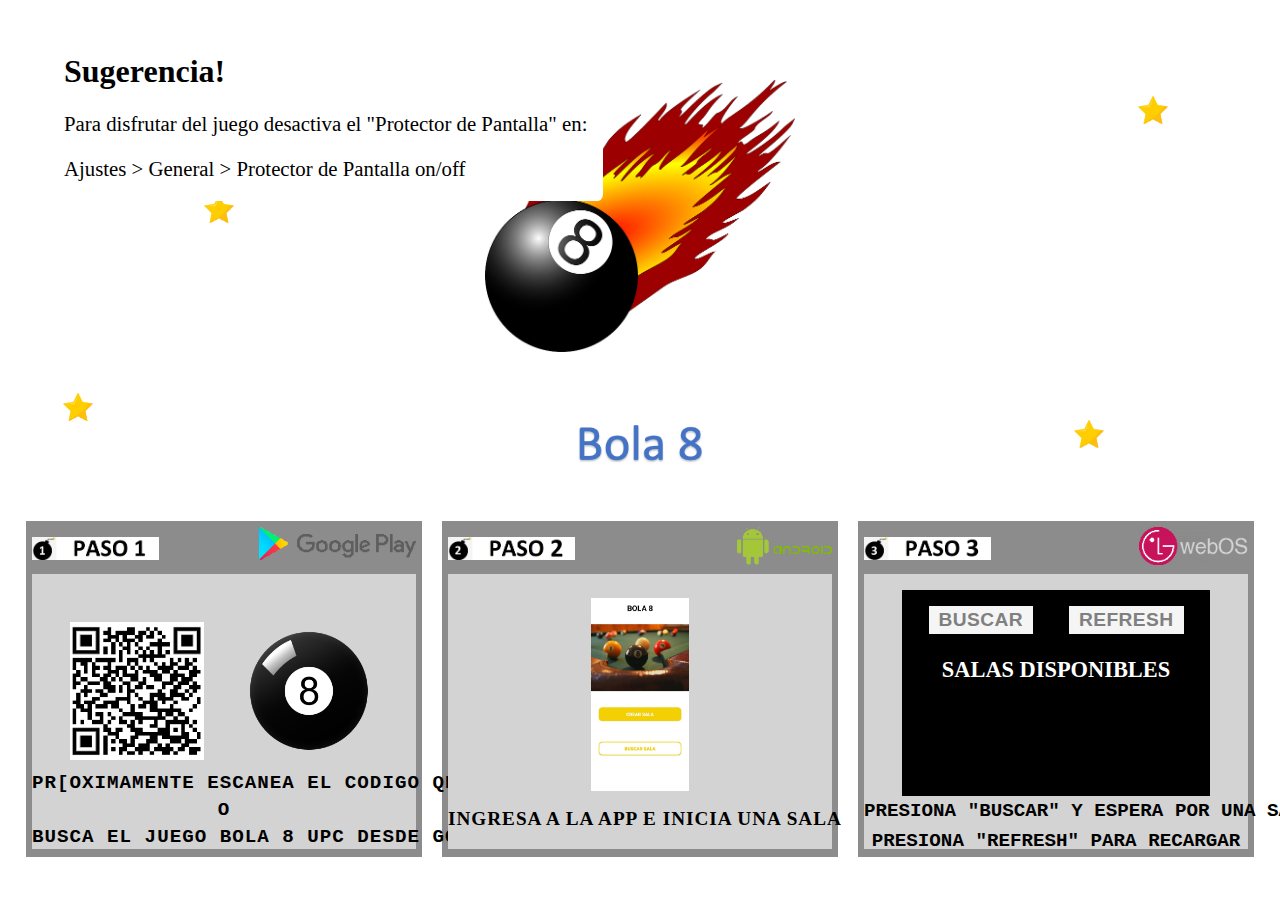
<file: index.html>
<!DOCTYPE html>
<html>

<head>
	<!-- <link rel="stylesheet" href="./CSS/style.css"> -->
	<link rel="stylesheet" href="./CSS/home.css">
	<script src="webOSTVjs-1.1.0/webOSTV.js" charset="utf-8"></script>
	<script src="webOSTVjs-1.1.0/webOSTV-dev.js" charset="utf-8"></script>
	<script type="text/javascript" src="./Logic/jquery-1.11.0.min.js"></script>
	<script src="./Logic/synapse.js" charset="utf-8"></script>
	<script src="./Logic/variables.js" charset="utf-8"></script>
	<script src="./Logic/discover.js" charset="utf-8"></script>

	<script>
		var dots = window.setInterval(function () {
			var wait = document.getElementById("wait");
			if (wait.innerHTML.length > 4)
				wait.innerHTML = "";
			else
				wait.innerHTML += " &#9632;";
		}, 1000);
	</script>
</head>

<body id="body" style="background-color:white">
	<div class="speech-bubble">
		<h1>Sugerencia!</h1>
		<p>Para disfrutar del juego desactiva el "Protector de Pantalla" en:</p>
		<p>Ajustes > General > Protector de Pantalla on/off</p>
	</div>
	<div class="middle-top-content">
		<img id="logo-init" alt="AOE-LOGO" />
		<br />
		<img id="logo-title-init" alt="AOE-LOGO" />
	</div>
	<div class="middle-bottom-content">
		<div class="gdbox step1-content">
			<div class="title step1-title">
				<img class="step-title" id="step1-title-logo">
				<img class="step-title-img" id="step1-title-google-play">
			</div>
			<div class="gbox step1-box">
				<div id="step1-box-images">
					<img id="qr">
					<img id="logo-mobile">
				</div>
				<div id="step1-text">
					<div>Pr[oximamente escanea el codigo QR y descarga la app</div>
					<div>O</div>
					<div>Busca el juego Bola 8 UPC desde Google Play</div>
				</div>
			</div>
		</div>

		<div class="gdbox step2-content">
			<div class="title step2-title">
				<img class="step-title" id="step2-title-logo">
				<img class="step-title-img" id="step2-title-android">
			</div>
			<div class="gbox step2-box">
				<img id="window-mobile">
				<div id="step2-text">
					<div>Ingresa a la app e inicia una sala</div>
				</div>
			</div>
		</div>

		<div class="gdbox step3-content">
			<div class="title step3-title">
				<img class="step-title" id="step3-title-logo">
				<img class="step-title-img" id="step3-title-lg">
			</div>
			<div class="gbox step3-box">
				<div id="step3-box-black">
					<div>
						<input class="btn-refresh" id="btn-refresh" type="button" onclick="findServers();"
							value="Buscar" />
						<input class="btn-refresh" id="btn-reload" type="button" onclick="location.reload();"
							value="Refresh" />
					</div>
					<h1 class="title" id="title-rooms">Salas Disponibles</h1>
					<div id="availableServers"></div>
					<div style="color:white" id="box-loading">
						Cargando
						<span id="wait" style="color:white">&#9632;</span>
					</div>
				</div>
				<div id="step3-text">
					<div>Presiona "Buscar" y espera por una sala</div>
					<div style="margin-top: 0.5rem">Presiona "Refresh" para recargar</div>
				</div>
			</div>
		</div>
	</div>
</body>

</html>
</file>
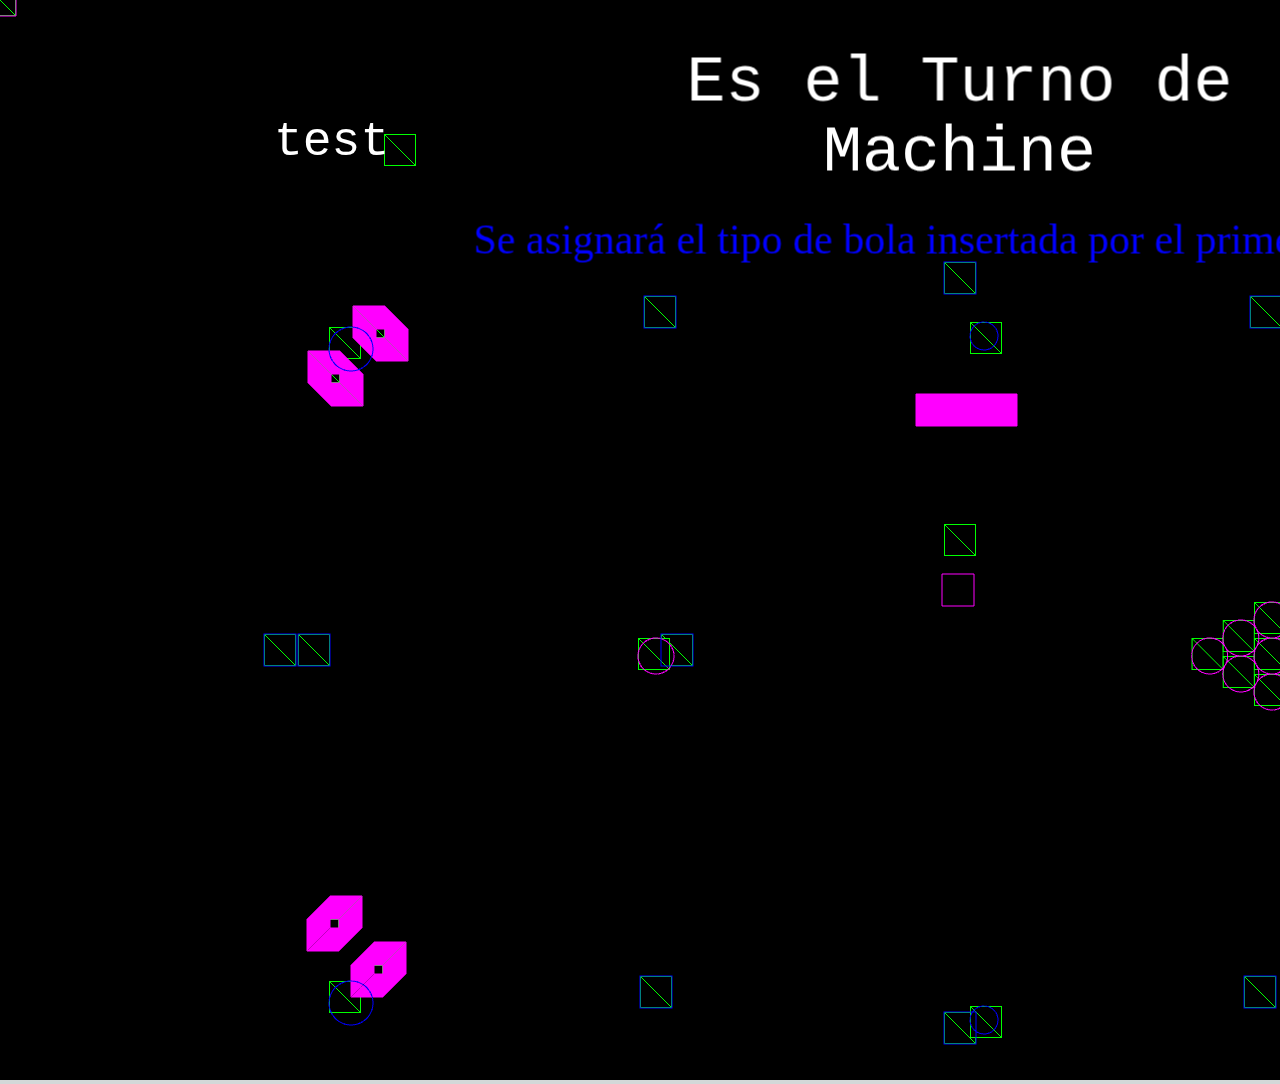
<file: Game/gameTest.html>
<!DOCTYPE html>
<html>
    <head>
        <meta charset="utf-8" />
        <meta http-equiv="X-UA-Compatible" content="IE=edge" />
        <title>GAME</title>
        <meta name="viewport" content="width=device-width, initial-scale=1" />
        <script type="text/javascript" src="../Logic/jquery-1.11.0.min.js"></script>
        <script src="Phaser/phaser.min.js"></script>
        <link rel="stylesheet" href="../CSS/style.css" />
        <script type="text/javascript" src="qrcode.js"></script>
        <script src="../Logic/connect.js"></script>
        <!--QR-->
        <link rel="stylesheet" type="text/css" href="style.css">

        <script type="text/javascript">
            var webSocket = {};
            var obj;
            var element;
            var cursor = "";
            var audio = new Audio("../Assets/music/intro_sfx.mp3");
            audio.addEventListener(
                'ended', 
                function () {
                    this.currentTime = 0;
                    this.play();
                },
                false);
            
            var config = {
                type: Phaser.AUTO,
                width: 1920,
                height: 1080,
                parent: "container",
                type: Phaser.AUTO,
                physics: {
                    default: 'arcade',
                    arcade: {
                        enableSleeping: true,
                        debug: true,
                        gravity: {
                            y: 0
                        }
                    }
                },
                scene: {
                    preload: preload,
                    create: create,
                    update: update
                }
            }
            var game = new Phaser.Game(config);
            
            function preload ()
            {
                
                this.load.image('table', 'https://i.ibb.co/L5p4XPN/table1920x1080.png');

                //test
                this.load.image('hsolid', 'https://i.ibb.co/B26tqkP/h-Transparent-Solid.png');
                this.load.image('vsolid', 'https://i.ibb.co/mN8WXRv/v-Transparent-Solid.png');
                this.load.image('hSolidExt', 'https://i.ibb.co/xFw2jmw/h-Transparent-Solid-Ext.png');
                this.load.image('vSolidExt', 'https://i.ibb.co/DVbq9Bq/v-Transparent-Solid-Ext.png');
                this.load.image('holeBig', 'https://i.ibb.co/4sKzxgT/hole-Corner.png');
                
                this.load.image('cue', 'https://i.ibb.co/pW7Vr0b/taco-Madera-Dibujo-Punta-Delgada300x10.png');//wwun
                
                this.load.image('whiteBall', 'https://i.ibb.co/VQ7XwLG/white-Ball.png');
                this.load.image('ball01', 'https://i.ibb.co/PMz49w2/ball01.png');
                this.load.image('ball02', 'https://i.ibb.co/mNtFs3m/ball02.png');
                this.load.image('ball03', 'https://i.ibb.co/yXDNntF/ball03.png');
                this.load.image('ball04', 'https://i.ibb.co/3h6jyDN/ball04.png');
                this.load.image('ball05', 'https://i.ibb.co/rZygsTM/ball05.png');
                this.load.image('ball06', 'https://i.ibb.co/1zny081/ball06.png');
                this.load.image('ball07', 'https://i.ibb.co/R6QvC8K/ball07.png');
                this.load.image('ball08', 'https://i.ibb.co/10yyQWm/ball08.png');
                this.load.image('ball09', 'https://i.ibb.co/3zk1jfh/ball09.png');
                this.load.image('ball10', 'https://i.ibb.co/C90QqfX/ball10.png');
                this.load.image('ball11', 'https://i.ibb.co/BLssSRx/ball11.png');
                this.load.image('ball12', 'https://i.ibb.co/vmbYCCR/ball12.png');
                this.load.image('ball13', 'https://i.ibb.co/QJVppGw/ball13.png');
                this.load.image('ball14', 'https://i.ibb.co/S3kZbvc/ball14.png');
                this.load.image('ball15', 'https://i.ibb.co/smRXSyY/ball15.png');

                this.load.image('touchingPoint', 'https://i.ibb.co/59VVH8J/touching-Point1x1.png');

                this.load.image('goldenCup', 'https://i.ibb.co/q9NXpcb/golden-Cup170x220.png');

                this.load.image('yellowConfetti', 'https://i.ibb.co/J775Zpp/yellow-Confetti10x10.png');
                this.load.image('purpleConfetti', 'https://i.ibb.co/6tRDnPJ/purple-Confetti10x10.png');
                this.load.image('redConfetti', 'https://i.ibb.co/3WGj5JW/red-Confetti10x10.png');
                this.load.image('greenConfetti', 'https://i.ibb.co/Yd8KVbN/green-Confetti10x10.png');
                this.load.image('lightBlueConfetti', 'https://i.ibb.co/mH7NZ2T/light-Blue-Confetti10x10.png');

                //avatar
                this.load.image('batman','https://i.ibb.co/cbz1KP2/batman250x250.png');
                this.load.image('blackwidow','https://i.ibb.co/8NhBYPG/blackwidow250x250.png');
                this.load.image('captain','https://i.ibb.co/wcF2hC4/captain250x250.png');
                this.load.image('ironman','https://i.ibb.co/Z2pJ21j/ironman250x250.png');
                this.load.image('tombraider','https://i.ibb.co/MGXB7Dt/tombraider250x250.png');
                this.load.image('wonderwomen','https://i.ibb.co/rt4GQ55/wonderwomen250x250.png');

                //pause
                this.load.image('pause','https://i.ibb.co/McvMyYL/pause.png');
            }

            function release (){
                for (var i = 0; i < 100; i++)
                {
                    var pos = Phaser.Geom.Rectangle.Random(spriteBounds);

                    var frame = 'veg0' + Phaser.Math.Between(1, 9).toString();

                    var bob = blitter.create(pos.x, pos.y, frame);

                    bob.angle = 0;
                    bob.scaleX = 1;
                    bob.scaleY = 1;
                    bob.displayOriginX = 0;
                    bob.displayOriginY = 0;

                    this.physics.add.existing(bob);

                    bob.body.setVelocity(Phaser.Math.Between(200, 400), Phaser.Math.Between(200, 400));
                    bob.body.setBounce(1);
                    bob.body.setCollideWorldBounds(true);

                    if (Math.random() > 0.5)
                    {
                        bob.body.velocity.x *= -1;
                    }

                    if (Math.random() > 0.5)
                    {
                        bob.body.velocity.y *= -1;
                    }
                }
            }

            var hp;
            var hp2;

            var bolaBlanca, bola1, bola2, bola3, bola4, bola5, bola6, bola7, bola8, bola9, bola10, bola11, bola12, bola13, bola14, bola15;
            var aBola1, aBola2, aBola3, aBola4, aBola5, aBola6, aBola7, aBola9, aBola10, aBola11, aBola12, aBola13, aBola14, aBola15;
            var arregloDeBolasCompleto = [];
            var isNewOpeningShoot = true;
            var isAssignedBalls = false;
            var mantenerTurno = false;
            var cue;

            var posX = [], posY = [];                   //arreglo de posiciones iniciales
            var arregloAleatorio = [];                  //arreglo para ordenamiento inicial

            var insertedBalls = [];

            var arregloBolasJugador1 = [];
            var arregloBolasJugador2 = [];

            var tipoDeBolaJugador1 = "";
            var tipoDeBolaJugador2 = "";

            var bolasPendientesJugador1 = 7;
            var bolasPendientesJugador2 = 7;

            //esto debe ser aleatorio
            var turnoDeJugador = 0;

            var bolasRayadas = [];
            var bolasSolidas = [];

            var radianAngle = 30 * (Math.PI / 180);     //ángulo ordenamiento inicial
            var pmx = 1270;                             //posición bola 8
            var pmy = 654;                              //posición bola 8
            
            var labelUser1; //letras de jugador 1
            var labelUser2; //letras de jugador 2
            var label;  //letras de turno

            var activeGyroscope = true;

            var isBallReadyToShoot = false;

            var isNewShoot = true;

            var escucharBolaEnMano = true;

            var faltaPorBolaBlanca = false;

            var temporalDividerPlatform;

            var escucharTaco = false;

            var touchingPointOnMovement = false;

            var barra;
            var linea;
            var chevron;
            var line1i;
            var line1d;
            var lineaGigante;

            var turnoDeJugadorMsg = "Es el Turno de";
            var asignandoTipoDeBola = "Se asignará el tipo de bola insertada por el primer jugador";

            var labelStyleAsignandoTipoDeBola;

            var ejecutarTiro = false;

            var popUp;

            var labelGanador;

            var confetti = [];

            var nombreDeJugador;

            var arregloNombreAvatares = [];

            var nombreyAvatarDeJugador1;
            var nombreyAvatarDeJugador2;

            var valoresDelJugador1;
            var valoresDelJugador2;

            var aceleracionCapturada;
            var ejecutarTiroConfirm = false;
            var esperarConfirmacionAcelerometro = false;

            var tipoPrimeraBolaGolpeadaXTiro = "";

            var paused = false;

            var puntosParaBandas = [];

            var arregloDeConfettis = [];

            var platforms;
            var ganadorhabilitado = false;


            var imgPause;
            class Bola{
                constructor(numeroDeBola, tipoDeBola, bola){
                    this.numeroDeBola = numeroDeBola;
                    this.tipoDeBola = tipoDeBola;
                    this.onTable = true;
                    this.bola = bola;
                }
                
                getNumeroDeBola(){
                    return this.numeroDeBola;
                }
                
                getTipoDeBola(){
                    return this.tipoDeBola;
                }

                getOnTable(){
                    return this.onTable;
                }

                getBola(){
                    return this.bola;
                }
                
                setNumeroDeBola(numeroDeBola){
                    this.numeroDeBola = numeroDeBola;
                }
                
                setTipoDeBola(tipoDeBola){
                    this.tipoDeBola = tipoDeBola;
                }

                setOnTable(onTable){
                    this.onTable = onTable;
                }
                
                setBola(bola){
                    this.bola = bola;
                }
            }

            class HealthBar {
              constructor (scene, x, y, longitude, altitude)  //new HealthBar(this, 120, 200, 300) //longitude
              {
                this.bar = new Phaser.GameObjects.Graphics(scene);
                this.x = x;
                this.y = y;
                this.value = 0;
                this.p = 76 / 100;
                this.longitude = longitude;
                this.altitude = altitude;
                this.draw();
                scene.add.existing(this.bar);
              }

              decrease (amount)
              {
                this.value -= amount;
                if (this.value < 0)
                {
                  this.value = 0;
                }
                this.draw();
                return (this.value === 0);
              }

              setValue (amount){
                this.value = amount;
                if (this.value < 0){
                  this.value = 0;
                }
                if (this.value > 20){//30){   //valor máximo que se aceptará del acelerómetro
                  this.value = 20;//30;
                }
                
                this.draw();
                return (this.value === 0);
              }

              draw (){
                this.bar.clear();
                //  BG
                this.bar.fillStyle(0xFFFFFF);
                this.bar.fillRect(this.x, this.y, this.longitude, this.altitude);   // (posX, posY, largo, alto)
                
                this.bar.fillStyle(0xff0000);
                
                var d = this.value * 37.5;
                if(d>=this.altitude)
                    d-=(4*2);
                
                this.bar.fillRect(this.x + 4, (this.y + this.altitude - 4), this.longitude - (4*2), -d);  //posX, posY, largo, alto
              }

              hideBar (){
                  this.bar.clear();
              }
            }

            function create ()
            {

                
                for(var i=0, maxSize=24; i<maxSize; i++){
                    puntosParaBandas[i] = this.physics.add.image(392-i, 345-i, 'touchingPoint');
                    puntosParaBandas[maxSize+i] = this.physics.add.image(347-i, 390-i, 'touchingPoint');
                    puntosParaBandas[maxSize*2+i] = this.physics.add.image(346-i, 912+i, 'touchingPoint');
                    puntosParaBandas[maxSize*3+i] = this.physics.add.image(390-i, 958+i, 'touchingPoint');
                    puntosParaBandas[maxSize*4+i] = this.physics.add.image(1528+i, 345-i, 'touchingPoint');
                    puntosParaBandas[maxSize*5+i] = this.physics.add.image(1570+i, 392-i, 'touchingPoint');
                    puntosParaBandas[maxSize*6+i] = this.physics.add.image(1570+i, 910+i, 'touchingPoint');
                    puntosParaBandas[maxSize*7+i] = this.physics.add.image(1529+i, 959+i, 'touchingPoint');
                    /*if(i%3!=0){
                        puntosParaBandas[maxSize*8+i] = this.physics.add.image(1529+i, 959-i, 'touchingPoint');
                    }else{
                        puntosParaBandas[maxSize*8+i] = this.physics.add.image(1529+i, 959+i, 'touchingPoint');
                    }*/
                    puntosParaBandas[i].setImmovable(true);
                    puntosParaBandas[maxSize*2+i].setImmovable(true);
                    puntosParaBandas[maxSize*3+i].setImmovable(true);
                    puntosParaBandas[maxSize*4+i].setImmovable(true);
                    puntosParaBandas[maxSize*5+i].setImmovable(true);
                    puntosParaBandas[maxSize*6+i].setImmovable(true);
                    puntosParaBandas[maxSize*7+i].setImmovable(true);
                }
                
                //hp = new HealthBar(this, 120, 274, 60, 750);
                //hp2 = new HealthBar(this, 1740, 274, 60, 750);
                //hp = new HealthBar(this, config.width/2, 1050, 300);

                //temp captura flechas teclado
                cursors = this.input.keyboard.createCursorKeys();
                //fin temp captura flechas teclado

                //capturando los valores enviados desde el dispositivo
                //nombre de usuario y nombre de avatar
                
                nombreyAvatarDeJugador1 = (new URLSearchParams(window.location.search)).get('player1Name');
                if(nombreyAvatarDeJugador1 == null){
                  nombreyAvatarDeJugador1 = "test|batman";
                }
                valoresDelJugador1 = nombreyAvatarDeJugador1.split("|");

                nombreyAvatarDeJugador2 = (new URLSearchParams(window.location.search)).get('player2Name');
                if(nombreyAvatarDeJugador2 == null){
                  nombreyAvatarDeJugador2 = "Machine|ironman";
                }
                valoresDelJugador2 = nombreyAvatarDeJugador2.split("|");

                arregloNombreAvatares[0] = "batman";
                arregloNombreAvatares[1] = "blackwidow";
                arregloNombreAvatares[2] = "captain";
                arregloNombreAvatares[3] = "ironman";
                arregloNombreAvatares[4] = "tombraider";
                arregloNombreAvatares[5] = "wonderwomen";
                
                //setting avatar

                //obteniendo el nombre del jugador 1
                avatarSelectedName1 = valoresDelJugador1[1]; //c=valor obtenido al inicio de onCreate
                avatarSelectedName2 = valoresDelJugador2[1];

                for(var i=0; i<arregloNombreAvatares.length; i++){
                    if(arregloNombreAvatares[i].toUpperCase() == avatarSelectedName1.toUpperCase()){
                        this.add.image(400, 150, avatarSelectedName1);
                    }
                    if(arregloNombreAvatares[i].toUpperCase() == avatarSelectedName2.toUpperCase()){
                        this.add.image(1520, 150, arregloNombreAvatares[i]);
                    }
                }

                //asignando turno de tiro
                turnoDeJugador = Math.floor(Math.random() * 2) + 1;

                //temp escribe nombre del usuario 
                var labelStyleUser1 = { font: "48px courier", fill: "#FFF", align: "center" };
                labelUser1 = this.add.text(332, 140, ""+valoresDelJugador1[0], labelStyleUser1).setOrigin(0.5);
                //fin de temp escribe nombre del usuario

                //temp escribe nombre del usuario 
                var labelStyleUser2 = { font: "48px courier", fill: "#FFF", align: "center" };
                labelUser2 = this.add.text(1540, 140, ""+valoresDelJugador2[0], labelStyleUser2).setOrigin(0.5);
                //fin de temp escribe nombre del usuario

                //temp escribe letras del orden de tiro
                var labelStyle = { font: "65px courier", fill: "#FFF", align: "center" };   //72px
                labelTurnoDelJugador = this.add.text(960, 80, turnoDeJugadorMsg, labelStyle).setOrigin(0.5);
                label = this.add.text(960, 150, turnoDeJugador, labelStyle).setOrigin(0.5);
                //fin de temp escribw letras del orden de tiro

                //escribe el mensaje para asignar tipo de bola
                labelStyleAsignandoTipoDeBola = { font: "42px candara", fill: "#00F", align: "center" };
                labelAsignandoTipoDeBola = this.add.text(960, 240, asignandoTipoDeBola, labelStyleAsignandoTipoDeBola).setOrigin(0.5);
                //fin de escribe el mensaje para asignar tipo de bola
                
                arregloDeBolasCompleto = [bolaBlanca, bola1, bola2, bola3, bola4, bola5, bola6, bola7, bola8,
                                            bola9, bola10, bola11, bola12, bola13, bola14, bola15];

                bolasRayadas = [aBola1, aBola2, aBola3, aBola4, aBola5, aBola6, aBola7];
                bolasRayadas = [aBola9, aBola10, aBola11, aBola12, aBola13, aBola14, aBola15];

                

                this.add.image(960, 540, 'table');

                //grupo de bandas de mesa
                platforms = this.physics.add.staticGroup();
                
                platforms.create(660, 312, 'hsolid');       //platforms.create(656, 312, 'hsolid');     //disminuir un pa de puntos x
                platforms.create(656, 992, 'hsolid');
                platforms.create(1266, 312, 'hsolid');
                platforms.create(1260, 992, 'hsolid');      //platforms.create(1266, 992, 'hsolid');
                platforms.create(314, 650, 'vsolid');
                platforms.create(1604, 650, 'vsolid');
                platforms.create(960, 278, 'hSolidExt');
                platforms.create(960, 1028, 'hSolidExt');
                platforms.create(280, 650, 'vSolidExt');
                platforms.create(1638, 650, 'vSolidExt');
                
                //grupo de hoyos
                holes = this.physics.add.staticGroup();
                holes.create(345, 343, 'holeBig').setCircle(22.00);
                holes.create(345, 997, 'holeBig').setCircle(22.00);
                holes.create(1609, 343, 'holeBig').setCircle(22.00);
                holes.create(1609, 997, 'holeBig').setCircle(22.00);
                holes.create(986, 338, 'holeBig').setCircle(14.00);
                holes.create(986, 1022, 'holeBig').setCircle(14.00);
                
                //nuevo
                //triángulo
                //var r3 = this.add.triangle(343, 386, 180, 0, 148, 148, 74, 0);
                //r3.setStrokeStyle(2, 0x1a65ac);

                //line1i = this.add.line(364,318,17,17,40,40,0x1a65ac);
                //line1d = this.add.line(320,360,17,17,40,40,0x1a65ac);

                //lineaGigante = this.add.line(864,570,540,540,40,40,0x1a65ac);

                //barra = this.add.sprite(554, 655, 'barra').setOrigin(-0.12, 0.5);
                //barra.angle = 30;

                //var line2i = this.add.line(342,904,17,17,40,40,0x1a65ac);
                //var line2d = this.add.line(320,360,17,17,40,40,0x1a65ac);
                //var line2p = this.add.line(0,0,500,800,800,500,0x1a65ac);

                //var lineads = new Phaser.Geom.Line(500, 500, 1200, 1200);

                //var line4i = this.add.line(1564,904,17,17,40,40,0x1a65ac);
                //var line4d = this.add.line(1520,952,17,17,40,40,0x1a65ac);

                //this.matter.world.setBounds().disableGravity();
                //this.arcade.world.setBounds().disableGravity();
                //arcade
                //chevron = '100 0 75 50 100 100 25 100 0 50 25 0';
                //var poly = this.add.polygon(400, 100, chevron, 0xff0000, 0.2);
                //this.arcade.add.gameObject(poly, { shape: { type: 'fromVerts', verts: chevron, flagInternal: true } });
                //this.matter.add.gameObject(poly, { shape: { type: 'fromVerts', verts: arrow, flagInternal: true } });

                //var poligono = this.matter.add.polygon(500, 500, 1, 5, 1);
                //fin nuevo

                //avatar
                /*
                for(int i=0; i<6; i++){
                    avatares[i] = new Avatar()
                }

                bolaTest = this.physics.add.image(posX[0], posY[0], 'whiteBall');

                avatar0 = this.physics.add.image()
                avatares[0] =
                bola8 = this.physics.add.image(posX[8], posY[8], 'ball08');
                arregloDeBolasCompleto[8] = new Bola(8, "negra", bola8); 
                */
                
                temporalDividerPlatform = this.physics.add.staticImage(677, 650, 'vSolidExt');
                //temporalDividerPlatform.create();

                cue = this.add.sprite(654, 655, 'cue').setOrigin(-0.12, 0.5);   //(0, 0.5);
                //cue = this.physics.add.image(654, 655, 'cue');
                cue.angle = -180;   //la imagen original está de derecha a izquierda, corregir y borrar esta línea
                cue.setVisible(false);
                
                /*
                setCircle(radius, offsetX, offsetY)
                Sets this Body as using a circle, of the given radius, for all collision detection instead of a rectangle. The radius is given in pixels and is the distance from the center of the circle to the edge.
                You can also control the x and y offset, which is the position of the Body relative to the top-left of the Sprite.
                To change a Body back to being rectangular again call Body.setSize.
                Note: Circular collision only happens with other Arcade Physics bodies, it does not work against tile maps, where rectangular collision is the only method supported.
                */

                //creando posiciones aleatorias para ubicar las bolas en el tiro inicial
                arregloAleatorio = crearPosicionesAleatorio();
                
                //validando posición de extremos
                arregloAleatorio = validarUbicacionDeExtremos(arregloAleatorio);
                
                //seteando posiciones iniciales en función de la posicón de la bola 8
                ordenarBolas();
                
                bolaTest = this.physics.add.image(posX[0], posY[0], 'whiteBall');
                arregloDeBolasCompleto[0] = new Bola(0, "blanca", bolaTest);
                
                bola1 = this.physics.add.image(posX[1], posY[1], 'ball01');
                arregloDeBolasCompleto[1] = new Bola(1, "solida", bola1);
                //
                bola2 = this.physics.add.image(posX[2], posY[2], 'ball02');
                arregloDeBolasCompleto[2] = new Bola(2, "solida", bola2);
                
                bola3 = this.physics.add.image(posX[3], posY[3], 'ball03');
                arregloDeBolasCompleto[3] = new Bola(3, "solida", bola3);
                //
                bola4 = this.physics.add.image(posX[4], posY[4], 'ball04');
                arregloDeBolasCompleto[4] = new Bola(4, "solida", bola4);
                
                bola5 = this.physics.add.image(posX[5], posY[5], 'ball05');
                arregloDeBolasCompleto[5] = new Bola(5, "solida", bola5);
                
                bola6 = this.physics.add.image(posX[6], posY[6], 'ball06');
                arregloDeBolasCompleto[6] = new Bola(6, "solida", bola6);
                //
                bola7 = this.physics.add.image(posX[7], posY[7], 'ball07');
                arregloDeBolasCompleto[7] = new Bola(7, "solida", bola7);
                
                bola8 = this.physics.add.image(posX[8], posY[8], 'ball08');
                arregloDeBolasCompleto[8] = new Bola(8, "negra", bola8);
                
                bola9 = this.physics.add.image(posX[9], posY[9], 'ball09');
                arregloDeBolasCompleto[9] = new Bola(9, "rayada", bola9);
                
                bola10 = this.physics.add.image(posX[10], posY[10], 'ball10')
                arregloDeBolasCompleto[10] = new Bola(10, "rayada", bola10);
                //
                bola11 = this.physics.add.image(posX[11], posY[11], 'ball11');
                arregloDeBolasCompleto[11] = new Bola(11, "rayada", bola11);
                
                bola12 = this.physics.add.image(posX[12], posY[12], 'ball12');
                arregloDeBolasCompleto[12] = new Bola(12, "rayada", bola12);
                
                bola13 = this.physics.add.image(posX[13], posY[13], 'ball13');
                arregloDeBolasCompleto[13] = new Bola(13, "rayada", bola13);
                
                bola14 = this.physics.add.image(posX[14], posY[14], 'ball14');
                arregloDeBolasCompleto[14] = new Bola(14, "rayada", bola14);
                
                bola15 = this.physics.add.image(posX[15], posY[15], 'ball15');
                arregloDeBolasCompleto[15] = new Bola(15, "rayada", bola15);

                imgPause = this.physics.add.image(958,590,'pause');
                imgPause.setVisible(false);
                
                //agregando propiedades a las bolas: rebote, radio y límite para colisiones
                for(i=0; i<=15; i++){
                    arregloDeBolasCompleto[i].setOnTable(true); //no es necesario
                    arregloDeBolasCompleto[i].getBola().setBounce(1,1); //setBounce(0.9, 0.9);
                    arregloDeBolasCompleto[i].getBola().setCircle(18.00); //16.07
                    arregloDeBolasCompleto[i].getBola().setCollideWorldBounds(true);
                }

                //agregando física de choques
                for(i=0; i<15; i++){
                    for(j= i+1; j<16; j++){
                        if(i==0){   //valida si la bola blanca toca a otras y de qé tipo son
                            this.physics.add.collider( arregloDeBolasCompleto[i].getBola(),arregloDeBolasCompleto[j].getBola(), mostrarMensaje);
                            //this.game.physics.arcade.collide(sprite1, sprite2, this.someFunction, null, this);
                            //this.physics.add.collider( arregloDeBolasCompleto[i].getBola(),arregloDeBolasCompleto[j].getBola());
                        }else{
                            this.physics.add.collider( arregloDeBolasCompleto[i].getBola(),arregloDeBolasCompleto[j].getBola());
                        }
                    }
                }
                
                //bounds
                //crea las colisiones contra las bandas de la mesa
                for(i=0; i<16; i++){
                    this.physics.add.collider(arregloDeBolasCompleto[i].getBola(),platforms);
                    //this.physics.add.collider(arregloDeBolasCompleto[i].getBola(),lineaGigante);
                }
                
                //valida que todas las bolas colisionen contra los hoyos
                for(i=0; i<16; i++){
                    this.physics.add.overlap(arregloDeBolasCompleto[i].getBola(), holes, setInsertedOnHole);//, null, this);
                }

                for(var i=0; i<16; i++){
                    for(var j=0; j<puntosParaBandas.length; j++){
                        this.physics.add.collider(arregloDeBolasCompleto[i].getBola(),puntosParaBandas[j]);
                    }
                }

                //prueba de colisiones con líneas
                /*
                for(i=0; i<16; i++){
                    this.physics.add.collider(arregloDeBolasCompleto[i].getBola(),line1i);
                    this.physics.add.collider(arregloDeBolasCompleto[i].getBola(),line1d);
                    this.physics.add.collider(arregloDeBolasCompleto[i].getBola(),line1d);
                    this.physics.add.collider(arregloDeBolasCompleto[i].getBola(),line4d);
                }
                */
                                
                //bolas asignadas a cada jugador que apparecerán en la parte superior
                aBola1  = this.physics.add.image(0, 0, 'ball01');        aBola1.disableBody(true, true);        bolasSolidas[0]=new Bola(1 , "solida", aBola1); 
                aBola2  = this.physics.add.image(0, 0, 'ball02');        aBola2.disableBody(true, true);        bolasSolidas[1]=new Bola(2 , "solida", aBola2);
                aBola3  = this.physics.add.image(0, 0, 'ball03');        aBola3.disableBody(true, true);        bolasSolidas[2]=new Bola(3 , "solida", aBola3);
                aBola4  = this.physics.add.image(0, 0, 'ball04');        aBola4.disableBody(true, true);        bolasSolidas[3]=new Bola(4 , "solida", aBola4);
                aBola5  = this.physics.add.image(0, 0, 'ball05');        aBola5.disableBody(true, true);        bolasSolidas[4]=new Bola(5 , "solida", aBola5);
                aBola6  = this.physics.add.image(0, 0, 'ball06');        aBola6.disableBody(true, true);        bolasSolidas[5]=new Bola(6 , "solida", aBola6);
                aBola7  = this.physics.add.image(0, 0, 'ball07');        aBola7.disableBody(true, true);        bolasSolidas[6]=new Bola(7 , "solida", aBola7);
                aBola9  = this.physics.add.image(0, 0, 'ball09');        aBola9.disableBody(true, true);        bolasRayadas[0]=new Bola(9 , "rayada", aBola9);
                aBola10 = this.physics.add.image(0, 0, 'ball10');        aBola10.disableBody(true, true);        bolasRayadas[1]=new Bola(10, "rayada", aBola10);
                aBola11 = this.physics.add.image(0, 0, 'ball11');        aBola11.disableBody(true, true);        bolasRayadas[2]=new Bola(11, "rayada", aBola11);
                aBola12 = this.physics.add.image(0, 0, 'ball12');        aBola12.disableBody(true, true);        bolasRayadas[3]=new Bola(12, "rayada", aBola12);
                aBola13 = this.physics.add.image(0, 0, 'ball13');        aBola13.disableBody(true, true);        bolasRayadas[4]=new Bola(13, "rayada", aBola13);
                aBola14 = this.physics.add.image(0, 0, 'ball14');        aBola14.disableBody(true, true);        bolasRayadas[5]=new Bola(14, "rayada", aBola14);
                aBola15 = this.physics.add.image(0, 0, 'ball15');        aBola15.disableBody(true, true);        bolasRayadas[6]=new Bola(15, "rayada", aBola15);
            
                //ganador
                popUpBackGround = this.add.rectangle(0, 0, 3840, 2160, 0x333333);
                popUpBackGround.setVisible(false);
                //popUpBackGround.alpha = 0.5;

                //rectángulo sobre la mesa con el mensaje ganador
                popUp = this.add.rectangle(960, 650, 1220, 610, 0x0B5394);
                popUp.setVisible(false);
                
                var labelStyleGanador = { font: "48px courier", fill: "#CCCCCC", align: "center" };
                labelGanador = this.add.text(980, 680, "¡El ganador es "+(new URLSearchParams(window.location.search)).get('player1Name')+"!", labelStyleGanador).setOrigin(0.5);
                labelGanador.setVisible(false);

                //carga la imagen de la copa
                goldenCup = this.add.image(965, 500, 'goldenCup');
                goldenCup.setVisible(false);
                
                confettiUnitario = this.physics.add.image(pinicial, pfinal, 'yellowConfetti');
                confettiUnitario = this.physics.add.image(pinicial, pfinal, 'purpleConfetti');
                confettiUnitario = this.physics.add.image(pinicial, pfinal, 'redConfetti');
                confettiUnitario = this.physics.add.image(pinicial, pfinal, 'greenConfetti');
                confettiUnitario = this.physics.add.image(pinicial, pfinal, 'lightBlueConfetti');

                //crea los pica pica y les asigna movimiento
                for(var i=1; i<=5; i++){
                    for(var j=0; j<100; j++){
                        var confettiUnitario;
                        var signo = Math.random() < 0.5 ? -1 : 1;
                        do{
                            var pinicial = (Math.floor(Math.random() * 70) + 932); //932   990
                        }while(pinicial<932 && pinicial>990)
                        var pfinal = 410;
                        switch (i){
                        case 1:
                            //confettiUnitario = this.physics.add.image(pinicial, pfinal, 'yellowConfetti');
                            arregloDeConfettis[(((i-1)*100)+j)] = this.physics.add.image(pinicial, pfinal, 'yellowConfetti');
                            //console.log(((i-1)*100)+j);
                            break;
                        case 2:
                            //confettiUnitario = this.physics.add.image(pinicial, pfinal, 'purpleConfetti');
                            arregloDeConfettis[(((i-1)*100)+j)] = this.physics.add.image(pinicial, pfinal, 'purpleConfetti');
                            //console.log(((i-1)*100)+j);
                            break;
                        case 3:
                            //confettiUnitario = this.physics.add.image(pinicial, pfinal, 'redConfetti');
                            arregloDeConfettis[(((i-1)*100)+j)] = this.physics.add.image(pinicial, pfinal, 'redConfetti');
                            //console.log(((i-1)*100)+j);
                            break;
                        case 4:
                            //confettiUnitario = this.physics.add.image(pinicial, pfinal, 'greenConfetti');
                            arregloDeConfettis[(((i-1)*100)+j)] = this.physics.add.image(pinicial, pfinal, 'greenConfetti');
                            //console.log(((i-1)*100)+j);
                            break;
                        case 5:
                            //confettiUnitario = this.physics.add.image(pinicial, pfinal, 'lightBlueConfetti');
                            arregloDeConfettis[(((i-1)*100)+j)] = this.physics.add.image(pinicial, pfinal, 'lightBlueConfetti');
                            //console.log(((i-1)*100)+j);
                            break;
                    }

                        this.physics.add.collider(arregloDeConfettis[(((i-1)*100)+j)],platforms);
                        arregloDeConfettis[(((i-1)*100)+j)].setImmovable(true);
                        arregloDeConfettis[(((i-1)*100)+j)].setVisible(false);
                        
                        //arregloDeConfettis[(((i-1)*100)+j)].setBounce(1,1);
                        //this.physics.add.collider(arregloDeConfettis[(((i-1)*100)+j)],platforms);
                        //arregloDeConfettis[(((i-1)*100)+j)].setVelocity( signo*(Math.floor(Math.random() * 100) + 1), -1*(Math.floor(Math.random() * 100) + 1) );

                        //confettiUnitario.setBounce(1,1);
                        //this.physics.add.collider(confettiUnitario,platforms);
                        //confettiUnitario.setVelocity( signo*(Math.floor(Math.random() * 100) + 1), -1*(Math.floor(Math.random() * 100) + 1) );
                    
                    }
                }
                //fin ganador
            }

            function mostrarMensaje(bolaBlanca, otraBola){
                if(tipoPrimeraBolaGolpeadaXTiro==""){
                    for(var i=1; i<arregloDeBolasCompleto.length; i++){
                        if(otraBola == arregloDeBolasCompleto[i].getBola())
                            tipoPrimeraBolaGolpeadaXTiro = arregloDeBolasCompleto[i].getTipoDeBola();
                    }
                }
                //alert("Bola contra bola: "+tipoPrimeraBolaGolpeadaXTiro);
            }

            //valida que las bolas se hayan insertado en los hoyos y almacena las insertadas
            function setInsertedOnHole(bola, corner){
                for(i=0; i<arregloDeBolasCompleto.length; i++){
                    if(arregloDeBolasCompleto != null){
                        if(bola == arregloDeBolasCompleto[i].getBola()){
                            //esta bola se valida aqí porqe es la única qe paraliza el juego
                            if(validarBola8(arregloDeBolasCompleto[i])){//si se ha metido la bola 8, reiniciar tiro si es tiro inicial o terminar todo si ya había bolas asignadas
                                return; //termina la función
                            }
                            arregloDeBolasCompleto[i].setOnTable(false);
                            insertedBalls.push(arregloDeBolasCompleto[i]);
                            arregloDeBolasCompleto[i].getBola().disableBody(true, true); //se deshabilita la bola de la mesa si se metió en el hoyo
                        }
                    }
                }
            }

            function reiniciarTodo(){
                crearPosicionesAleatorio();
                validarUbicacionDeExtremos(arregloAleatorio);
                ordenarBolas(); //N2
                mantenerTurno = false;
                escucharBolaEnMano = true;
                temporalDividerPlatform.enableBody(true);
                isNewShoot = true;
                isNewOpeningShoot = true;
            }

            //realiza todas las validaciones posibles cuando se mete la bola 8
            function validarBola8(bola){  //big o: N
                if(bola.getNumeroDeBola() == 8){
                    if(isNewOpeningShoot == true){ //N2:    reordena todo en mesa
                        insertedBalls = [];
                        crearPosicionesAleatorio();
                        validarUbicacionDeExtremos(arregloAleatorio);
                        ordenarBolas(); //N2
                        for(i=0; i<arregloDeBolasCompleto.length; i++){     //reubica las bolas
                            arregloDeBolasCompleto[i].getBola().enableBody(true, posX[i], posY[i], true, true);
                        }
                        //borrar
                    }else{//agregar validación si ya se ha metido todo
                        for(var i=0; i<arregloDeBolasCompleto.length; i++){
                            arregloDeBolasCompleto[i].getBola().disableBody(true, true);    //se desahbilita todo para terminar con la partida
                        }
                        //validando que se haya metido la bola negra antes de meter todas las asignadas
                        popUp.setVisible(true);
                        var labelStyleGanador = { font: "48px courier", fill: "#CF0", align: "center" };
                        //si se ha metido la bola 8 y aún hay bolas pendientes
                        if(turnoDeJugador==1){
                          if(bolasPendientesJugador1>0){
                            labelGanador = this.add.text(332, 140, (new URLSearchParams(window.location.search)).get('player2Name'), labelStyleUser1).setOrigin(0.5);
                          }else{
                            //si se ha metido la bola 8 cuando ya no había bolas pendientes
                            //validar si se ha metido la bola blanca
                            if(validarBolaBlanca()==true){
                              labelGanador = this.add.text(332, 140, (new URLSearchParams(window.location.search)).get('player2Name'), labelStyleUser1).setOrigin(0.5);
                            }else{
                              labelGanador = this.add.text(332, 140, (new URLSearchParams(window.location.search)).get('player1Name'), labelStyleUser1).setOrigin(0.5);
                            }
                          }
                        }else{  //if(turnoDeJugador==2)
                          if(bolasPendientesJugador2>0){
                            labelGanador = this.add.text(332, 140, (new URLSearchParams(window.location.search)).get('player1Name'), labelStyleUser1).setOrigin(0.5);
                          }else{
                            //si se ha metido la bola 8 cuando ya no había bolas pendientes
                            //validar si se ha metido la bola blanca
                            if(validarBolaBlanca()==true){
                              labelGanador = this.add.text(332, 140, (new URLSearchParams(window.location.search)).get('player1Name'), labelStyleUser1).setOrigin(0.5);
                            }else{
                              labelGanador = this.add.text(332, 140, (new URLSearchParams(window.location.search)).get('player2Name'), labelStyleUser1).setOrigin(0.5);
                            }
                          }
                        }
                        ganador();
                        for(var i=1; i<=5; i++){
                            for(var j=0; j<100; j++){
                                this.physics.add.collider(arregloDeConfettis[(((i-1)*100)+j)],platforms);
                            }
                        }
                    }
                    return true;
                }
            }

            //valida cuando se mete la bola blanca, debe cambiar de turno y habilitar bola en mano
            function validarBolaBlanca(){       //N
                for(i=0; i<insertedBalls.length; i++){
                    if(insertedBalls[i].getNumeroDeBola() == 0){
                        mantenerTurno = false;  //revisar si es necesario

                        //validar que cuando se mete la bola blanca, cuando se ha metido la bola 8, se termina el juego
                        //if(turnoDeJugador==1 && bolasPendientesJugador1<=0)
                        //    alert("El ganador es el jugador 2");
                        //if(turnoDeJugador==2 && bolasPendientesJugador2<=0)
                        //    alert("El ganador es el jugador 1");
                        
                        //console.log("habilitar bola en mano");
                        
                        insertedBalls[i].getBola().enableBody(true, 654, 654, true, true);  //revisar si es necesario
                        return true;
                    }
                }
                return false;
            }

            function validarBolasMetidas(){//aca2
                //validando qe el arreglo no esté vacío
                if(insertedBalls == null || insertedBalls.length == 0){
                    return;
                }

                if(isNewOpeningShoot == true){
                    //ya se ha hecho la desactivación mediante setOnTable igual false de las bolas del arreglo de bolas completo
                    if(insertedBalls.length>0){
                        mantenerTurno = true;
                    }
                    //temp verificando comportamiento
                    isNewOpeningShoot = false;
                    //fin temp verificando comportamiento
                }else{
                    if(turnoDeJugador == 1){    //validando el  turno del jugador para la asignación
                        for(var i=0; i<insertedBalls.length; i++){
                            if(isAssignedBalls == false && insertedBalls[i].getTipoDeBola() != "blanca"){
                                
                                //asignando tipos de bola
                                if(insertedBalls[i].getTipoDeBola()=="solida"){
                                    tipoDeBolaJugador1="solida";
                                    tipoDeBolaJugador2="rayada";
                                }else{
                                    tipoDeBolaJugador1="rayada";
                                    tipoDeBolaJugador2="solida";
                                }

                                //definiendo que las bolas han sido asignadas
                                isAssignedBalls = true;
                                mantenerTurno = true;

                                //tp2
                                labelAsignandoTipoDeBola.setText("");
                                //fin tp2

                                //asigna todas las bolas al arreglo del jugador
                                for(j=0; j<bolasSolidas.length; j++){
                                    
                                    //asigna el arreglo de cada tipo de bola a los jugadores
                                    if(tipoDeBolaJugador1=="solida"){
                                        arregloBolasJugador1[j] = bolasSolidas[j];
                                        arregloBolasJugador2[j] = bolasRayadas[j];
                                    }else{
                                        arregloBolasJugador1[j] = bolasRayadas[j];
                                        arregloBolasJugador2[j] = bolasSolidas[j];
                                    }

                                    //mostrando y ocultando las bolas de cada grupo
                                    //aprovechando que el número de bola es el de su posición en el arreglo completo
                                    if(arregloDeBolasCompleto[arregloBolasJugador1[j].getNumeroDeBola()].getOnTable()==false){//aca
                                        arregloBolasJugador1[j].x = (j+8)*36;
                                        arregloBolasJugador1[j].y = 130;
                                        arregloBolasJugador1[j].getBola().disableBody(true, true);
                                        bolasPendientesJugador1--;
                                        //console.log("bolasPendientesJugador1: "+bolasPendientesJugador1+", bolasPendientesJugador2: "+bolasPendientesJugador2);
                                    }else{
                                        //se muestra la bola en la barra de bolas pendientes si aún no se ha insertado
                                        arregloBolasJugador1[j].getBola().enableBody(true, (j+8)*36     , 200, true, true);
                                    }                                    
                                    
                                    if(arregloDeBolasCompleto[arregloBolasJugador2[j].getNumeroDeBola()].getOnTable()==false){
                                        arregloBolasJugador2[j].x = 1380+(j+1)*36;
                                        arregloBolasJugador2[j].y = 130;
                                        arregloBolasJugador2[j].getBola().disableBody(true, true);
                                        bolasPendientesJugador2--;
                                        console.log("bolasPendientesJugador2: "+bolasPendientesJugador2+", bolasPendientesJugador1: "+bolasPendientesJugador1);
                                    }else{
                                        //se muestra la bola en la barra de bolas pendientes si aún no se ha insertado
                                        arregloBolasJugador2[j].getBola().enableBody(true, 1380+(j+1)*36, 200, true, true);
                                    }
                                        
                                }
                                
                                insertedBalls = []; //added
                                return;
                            }//fin de asignación de bolas
                            
                            //aqí se hace la dessactivación de bolas ya insertadas cuando ya se hizo la asignación del grupo de bolas
                            if(arregloBolasJugador1.length >= 0 && arregloBolasJugador2.length >= 0){
                                //si ya se metió bolas del tipo asignado, desactivar
                                //console.log("tipo de bola asignada: "+tipoDeBolaJugador1+" | tipo de bola insertada: "+insertedBalls[i].getTipoDeBola()+" ("+insertedBalls[i].getNumeroDeBola()+")");
                                for(var a=1; a<arregloBolasJugador1.length; a++){ //no valida la bola blanca
                                    if(insertedBalls[i].getTipoDeBola()==tipoDeBolaJugador1){
                                        mantenerTurno = true;
                                    }
                                    if(insertedBalls[i].getNumeroDeBola()==arregloBolasJugador1[a].getNumeroDeBola()){
                                        arregloBolasJugador1[a].setOnTable(false);
                                        arregloBolasJugador1[a].getBola().disableBody(true, true);
                                        bolasPendientesJugador1--;
                                        //alert("cantidad de bolas pendientes disminuida");
                                        //console.log("bolasPendientesJugador1: "+bolasPendientesJugador1+", bolasPendientesJugador2: "+bolasPendientesJugador2);
                                        break;
                                    }
                                    if(insertedBalls[i].getNumeroDeBola()==arregloBolasJugador2[a].getNumeroDeBola()){
                                        arregloBolasJugador2[a].setOnTable(false);
                                        arregloBolasJugador2[a].getBola().disableBody(true, true);
                                        bolasPendientesJugador2--;
                                        //alert("cantidad de bolas pendientes disminuida");
                                        //console.log("bolasPendientesJugador2: "+bolasPendientesJugador2+", bolasPendientesJugador1: "+bolasPendientesJugador1);
                                        break;
                                    }
                                }
                            }
                        }//fin for
                    }//fin de turno de jugador 1
                    
                    if(turnoDeJugador == 2){    //validando el  turno del jugador para la asignación
                        for(var i=0; i<insertedBalls.length; i++){
                            if(isAssignedBalls == false && insertedBalls[i].getTipoDeBola() != "blanca"){
                                
                                if(insertedBalls[i].getTipoDeBola()=="solida"){
                                    tipoDeBolaJugador2="solida";
                                    tipoDeBolaJugador1="rayada";
                                }else{
                                    tipoDeBolaJugador2="rayada";
                                    tipoDeBolaJugador1="solida";
                                }

                                isAssignedBalls = true;
                                mantenerTurno = true;

                                //tp2
                                labelAsignandoTipoDeBola.setText("");
                                //fin tp2

                                //asigna todas las bolas al arreglo del jugador
                                for(var j=0; j<bolasSolidas.length; j++){
                                    
                                    if(tipoDeBolaJugador2=="solida"){
                                        arregloBolasJugador1[j] = bolasRayadas[j];
                                        arregloBolasJugador2[j] = bolasSolidas[j];
                                    }else{
                                        arregloBolasJugador1[j] = bolasSolidas[j];
                                        arregloBolasJugador2[j] = bolasRayadas[j];
                                    }

                                    //aprovechando que el número de bola es el de su posición en el arreglo completo
                                    if(arregloDeBolasCompleto[arregloBolasJugador1[j].getNumeroDeBola()].getOnTable()==false){//aca
                                        arregloBolasJugador1[j].x = (j+8)*36;
                                        arregloBolasJugador1[j].y = 130;
                                        arregloBolasJugador1[j].getBola().disableBody(true, true);
                                        bolasPendientesJugador1--;
                                        //console.log("bolasPendientesJugador1: "+bolasPendientesJugador1+", bolasPendientesJugador2: "+bolasPendientesJugador2);
                                    }else{
                                        arregloBolasJugador1[j].getBola().enableBody(true, (j+8)*36     , 200, true, true);
                                    }
                                    
                                    
                                    if(arregloDeBolasCompleto[arregloBolasJugador2[j].getNumeroDeBola()].getOnTable()==false){
                                        arregloBolasJugador2[j].x = 1380+(j+1)*36;
                                        arregloBolasJugador2[j].y = 130;
                                        arregloBolasJugador2[j].getBola().disableBody(true, true);
                                        bolasPendientesJugador2--;
                                        //console.log("bolasPendientesJugador2: "+bolasPendientesJugador2+", bolasPendientesJugador1: "+bolasPendientesJugador1);
                                    }else{
                                        arregloBolasJugador2[j].getBola().enableBody(true, 1380+(j+1)*36, 200, true, true);
                                    }
                                }
                                insertedBalls = []; //added
                                return;
                            }//fin de asignación de bolas
                            
                            if(arregloBolasJugador1.length >= 0 && arregloBolasJugador2.length >= 0){    //aqí se hace la dessactivación de bolas ya insertadas
                                //si ya se metió bolas del tipo asignado, desactivar
                                for(var a=0; a<arregloBolasJugador2.length; a++){
                                    //console.log("tipo de bola asignada: "+tipoDeBolaJugador2+" | tipo de bola insertada: "+insertedBalls[i].getTipoDeBola()+" ("+insertedBalls[i].getNumeroDeBola()+")");
                                    if(insertedBalls[i].getTipoDeBola()==tipoDeBolaJugador2){
                                        mantenerTurno = true;
                                    }
                                    if(insertedBalls[i].getNumeroDeBola()==arregloBolasJugador1[a].getNumeroDeBola()){
                                        arregloBolasJugador1[a].setOnTable(false);
                                        arregloBolasJugador1[a].getBola().disableBody(true, true);
                                        bolasPendientesJugador1--;
                                        //console.log("bolasPendientesJugador1: "+bolasPendientesJugador1+", bolasPendientesJugador2: "+bolasPendientesJugador2);
                                        break;
                                    }
                                    if(insertedBalls[i].getNumeroDeBola()==arregloBolasJugador2[a].getNumeroDeBola()){
                                        arregloBolasJugador2[a].setOnTable(false);
                                        arregloBolasJugador2[a].getBola().disableBody(true, true);
                                        bolasPendientesJugador2--;
                                        //console.log("bolasPendientesJugador2: "+bolasPendientesJugador2+", bolasPendientesJugador1: "+bolasPendientesJugador1);
                                        break;
                                    }
                                }
                            }
                        }//fin for
                    }//fin de turno de jugador 2
                }
                
                insertedBalls = [];
            }

            //movimiento del taco
            function cueMovement(angleAmount){
                cue.angle += (0.8*Math.round(angleAmount));
            }

            function update()
            {
                

                if(cursor.includes("PAUSE")){
                    paused != paused;   //cambia a verdadero o falso
                    if(paused==true){
                        this.scene.pause();
                        imgPause.setVisible(true);
                    }else{
                        imgPause.setVisible(false);
                        this.scene.resume();
                    }
                }

                //asigna el nombre del jugador que tiene el turno
                if(turnoDeJugador==1){
                    nombreDeJugador = valoresDelJugador1[0];
                    
                    if(hp ==null){
                        hp = new HealthBar(this, 120, 274, 60, 750);
                        if(hp2!=null)
                            hp2.hideBar();
                        delete hp2;
                    }
                }
                if(turnoDeJugador==2){
                    nombreDeJugador = valoresDelJugador2[0];

                    if(hp2 == null){
                        hp2 = new HealthBar(this, 1740, 274, 60, 750);
                        if(hp!=null)
                            hp.hideBar();
                        delete hp;
                    }
                }
                label.setText(""+nombreDeJugador);
                                
                for(var i=0; i<arregloDeBolasCompleto.length; i++){
                    if(Math.abs(arregloDeBolasCompleto[i].getBola().body.velocity.x)<25 && Math.abs(arregloDeBolasCompleto[i].getBola().body.velocity.y)<25)
                        arregloDeBolasCompleto[i].getBola().setVelocity(arregloDeBolasCompleto[i].getBola().body.velocity.x*0.8, arregloDeBolasCompleto[i].getBola().body.velocity.y*0.8);
                    else
                        arregloDeBolasCompleto[i].getBola().setVelocity(arregloDeBolasCompleto[i].getBola().body.velocity.x*0.992, arregloDeBolasCompleto[i].getBola().body.velocity.y*0.992);
                }

                for(var i=0; i<arregloDeBolasCompleto.length; i++){
                    arregloDeBolasCompleto[i].getBola().setFriction(0.8, 0.8);
                }
 
                bolasParadas = 0;
                
                if(touchingPointOnMovement == false){
                    for(i=0; i<=15; i++){
                        if(arregloDeBolasCompleto[i].getBola().body.velocity.x<1.5 && arregloDeBolasCompleto[i].getBola().body.velocity.x>-1.5 && arregloDeBolasCompleto[i].getBola().body.velocity.y<1.5 && arregloDeBolasCompleto[i].getBola().body.velocity.y>-1.5){
                            bolasParadas++;
                        }
                    }
                }
                
                if(escucharBolaEnMano == true){
                    var movimientoCapturado = cursor.split(":");                    
                    arregloDeBolasCompleto[0].getBola().setVelocity(0);                    
                    if(cursor.includes("RIGHT"+turnoDeJugador)){
                        arregloDeBolasCompleto[0].getBola().setVelocityX(200);
                        arregloDeBolasCompleto[0].getBola().setBounce(0);
                        
                        for(var i=1; i<arregloDeBolasCompleto.length; i++){
                            arregloDeBolasCompleto[i].getBola().body.setImmovable(true);
                        }
                    }
                    
                    if(cursor.includes("LEFT"+turnoDeJugador)){
                        arregloDeBolasCompleto[0].getBola().setVelocityX(-200);
                        arregloDeBolasCompleto[0].getBola().setBounce(0);

                        for(var i=1; i<arregloDeBolasCompleto.length; i++){
                            arregloDeBolasCompleto[i].getBola().body.setImmovable(true);
                        }
                    }
                        
                    if(cursor.includes("UP"+turnoDeJugador)){
                        arregloDeBolasCompleto[0].getBola().setVelocityY(-200);
                        arregloDeBolasCompleto[0].getBola().setBounce(0);

                        for(var i=1; i<arregloDeBolasCompleto.length; i++){
                            arregloDeBolasCompleto[i].getBola().body.setImmovable(true);
                        }
                    }
                        
                    if(cursor.includes("DOWN"+turnoDeJugador)){
                        arregloDeBolasCompleto[0].getBola().setVelocityY(200);
                        arregloDeBolasCompleto[0].getBola().setBounce(0);

                        for(var i=1; i<arregloDeBolasCompleto.length; i++){
                            arregloDeBolasCompleto[i].getBola().body.setImmovable(true);
                        }
                    }

                    
                    if(cursor.includes("BY"+turnoDeJugador)){
                        for(var i=1; i<arregloDeBolasCompleto.length; i++){
                            arregloDeBolasCompleto[i].getBola().body.setImmovable(false);
                        }
                        isBallReadyToShoot = true;
                        escucharBolaEnMano = false;
                        if(temporalDividerPlatform.body.enable)
                            temporalDividerPlatform.disableBody(true, true);
                    }
                    
                }

                if(escucharTaco == true && escucharBolaEnMano == false){ 
                    cue.setVisible(true);
                    //console.log("escuchando taco... ");
                    cue.x=arregloDeBolasCompleto[0].getBola().x;
                    cue.y=arregloDeBolasCompleto[0].getBola().y;

                    if(ejecutarTiro == false){
                    
                        if(cursor.includes("GyroscopeXLEFT"+turnoDeJugador) || cursor.includes("ARROWLEFT"+turnoDeJugador)){
                            var valorDeMovimientoCapturado = 0;
                            
                            if(cursor.includes("ARROWLEFT"+turnoDeJugador)){
                                valorDeMovimientoCapturado = 1;
                            }

                            if(cursor.includes("STOPARROWLEFT"+turnoDeJugador)){
                                valorDeMovimientoCapturado = 0;
                            }

                            if(cursor.includes("GyroscopeXLEFT"+turnoDeJugador)){
                                var movimientoCapturado = cursor.split(":");
                                valorDeMovimientoCapturado = movimientoCapturado[1];
                            }
                            
                            cueMovement(valorDeMovimientoCapturado);
                        }

                        if(cursor.includes("GyroscopeXRIGHT"+turnoDeJugador) || cursor.includes("ARROWRIGHT")){// || cursors.right.isDown){
                            var valorDeMovimientoCapturado = 0;

                            if(cursor.includes("ARROWRIGHT"+turnoDeJugador)){
                                valorDeMovimientoCapturado = -1;
                            }

                            if(cursor.includes("STOPARROWRIGHT"+turnoDeJugador)){
                                valorDeMovimientoCapturado = 0;
                            }

                            if(cursor.includes("GyroscopeXRIGHT"+turnoDeJugador)){//este valor ya tiene signo negativo
                                var movimientoCapturado = cursor.split(":");
                                valorDeMovimientoCapturado = movimientoCapturado[1];
                            }
                            
                            //console.log("movimientoCapturado GyroscopeXRIGHT: "+valorDeMovimientoCapturado);
                            cueMovement(valorDeMovimientoCapturado);
                        }
                    
                    }

                    //if(ejecutarTiro == true)
                    if(cursor.includes("BX"+turnoDeJugador) && ejecutarTiroConfirm == false){
                        ejecutarTiro = true;
                        //console.log("ejecutarTiro = true");
                    }

                    //capturando valor del acelerómetro
                    if(ejecutarTiro == true && cursor.includes("AccelerometerY"+turnoDeJugador)){//cursors.up.isDown){
                        aceleracionCapturada = cursor.split(":");
                        if(aceleracionCapturada[1]>20)
                            aceleracionCapturada[1] = 20;
                        if(turnoDeJugador==1 && cursor.includes("1")){
                            hp.setValue(aceleracionCapturada[1]);
                        }
                        if(turnoDeJugador==2 && cursor.includes("2")){
                            hp2.setValue(aceleracionCapturada[1]);
                        }
                        esperarConfirmacionAcelerometro = true;
                        return;
                    }// fin capturando valor del acelerómetro
                    
                    //
                    if(esperarConfirmacionAcelerometro == true && cursor.includes("BX"+turnoDeJugador)){
                      ejecutarTiroConfirm = true;
                      ejecutarTiro = false;
                      return;
                    }
                    
                    if(ejecutarTiroConfirm == true){
                      //console.log("ejecutarTiroConfirm == true");
                    //if(ejecutarTiro == true && ejecutarTiroConfirm == true){
                      //ejecutar luego de reconfirmar el tiro

                      arregloDeBolasCompleto[0].getBola().setBounce(1, 1);
                        
                      touchingPoint = this.physics.add.image(cue.x + (50 * Math.cos(cue.rotation)), cue.y + (50 * Math.sin(cue.rotation)), 'touchingPoint');
                      this.physics.add.collider(touchingPoint,arregloDeBolasCompleto[0].getBola());

                      if(Math.abs(cue.angle)==180 || Math.abs(cue.angle)==0)
                          this.physics.accelerateToObject(touchingPoint, arregloDeBolasCompleto[0].getBola(), 3000);    //revisar 03/05/21
                      else
                          this.physics.moveToObject(touchingPoint, arregloDeBolasCompleto[0].getBola(), 120*aceleracionCapturada[1]);    //1000);    //aceleración del taco para golpe
                      
                      touchingPoint.setVisible(false);

                      this.physics.add.overlap(touchingPoint, arregloDeBolasCompleto[0].getBola(), touchingPointAndWhiteBallCollided, null, this);
                      
                      if(touchingPoint.body.velocity.x != 0 || touchingPoint.body.velocity.y != 0)
                          touchingPointOnMovement = true;

                      cue.x += Math.abs(50 * Math.cos(cue.rotation));
                      cue.y -= Math.abs(50 * Math.sin(cue.rotation));
                      cue.setVisible(false);

                      isBallReadyToShoot = false;
                      escucharTaco = false;
                      ejecutarTiro = false;

                      esperarConfirmacionAcelerometro = false;
                      ejecutarTiroConfirm = false;
                      return;
                    }

                    function touchingPointAndWhiteBallCollided(){
                        //console.log("function touchingPointAndWhiteBallCollided");
                        if(typeof touchingPoint !== 'undefined'){
                            touchingPointOnMovement = false;
                            touchingPoint.disableBody(true, true);
                            delete touchingPoint;
                        }    
                    }
                }
                
                if(bolasParadas>=16){
                    
                    if(isNewShoot == true){
                        if(isNewOpeningShoot == true){
                            //console.log("habilitando bola en mano dentro de la sección 1/4 parte de la mesa");
                            this.physics.add.collider(arregloDeBolasCompleto[0].getBola(), temporalDividerPlatform);//choques
                            escucharBolaEnMano = true;
                        }
                        if(isNewOpeningShoot == false && faltaPorBolaBlanca == true){
                            //console.log("habilitando bola en mano para que se mueva dentro de toda la mesa");
                            escucharBolaEnMano = true;
                        }
                        //-----------------------------
                        if(isBallReadyToShoot == true){
                            isNewShoot = false; //tiro nuevo queda deshabilitado porque la bola ya se ha ubicado
                            escucharTaco = true;
                        }
                    }

                    if(isNewShoot == false && escucharBolaEnMano == false && escucharTaco == false){

                        faltaPorBolaBlanca = validarBolaBlanca();
                        validarBolasMetidas();
                        
                        //validaciones!!!
                        if(faltaPorBolaBlanca == false){
                            if(tipoDeBolaJugador1!="" && tipoDeBolaJugador2!=""){   //ya se ha asignado bolas
                                if((turnoDeJugador==1 && tipoDeBolaJugador1==tipoPrimeraBolaGolpeadaXTiro) || (turnoDeJugador==2 && tipoDeBolaJugador2==tipoPrimeraBolaGolpeadaXTiro)){
                                    isBallReadyToShoot = true;
                                }else{
                                    mantenerTurno = false;
                                    escucharBolaEnMano = true;
                                }
                            }else{  //no hay asignación de bola
                                if(tipoPrimeraBolaGolpeadaXTiro==""){   //no ha golpeado ninguna bola
                                    temporalDividerPlatform.enableBody(true);
                                    arregloDeBolasCompleto[0].getBola().x = 654;
                                    arregloDeBolasCompleto[0].getBola().y = 654;
                                    isNewShoot = true;
                                    isNewOpeningShoot = true;
                                    mantenerTurno = false;
                                    escucharBolaEnMano = true;
                                    return;
                                }else{
                                    isBallReadyToShoot = true;
                                }
                            }
                        }else{  //valida
                            mantenerTurno = false;
                            escucharBolaEnMano = true;
                        }
                        bolasParadas = 0;
                        if(mantenerTurno == false){
                          if(turnoDeJugador == 1)
                            turnoDeJugador = 2;
                          else
                            turnoDeJugador = 1;
                        }
                        
                        mantenerTurno = false;
                        isNewShoot = true;
                        isNewOpeningShoot = false;
                    }
                    tipoPrimeraBolaGolpeadaXTiro = "";  //reinicia el tipo de bola inicialmente golpeada
                }
            }

            function crearPosicionesAleatorio(){        //crea las posiciones aleatorias y las ubica en un array
                var arregloAleatorioTmp = [];
                var arregloAleatorioString = "random pos: ";

                arregloAleatorioTmp[0] = 0;
                arregloAleatorioTmp[1] = 1;
                arregloAleatorioTmp[8] = 8;

                for(i=0; i<=15; i++){   //creando valores aleatorios
                    pos = Math.floor(Math.random() * 16);
                    for(j=0; j<i; j++){ //buscando si existe el valor en el arreglo temporal
                        if(arregloAleatorioTmp[j]==pos || pos==0 || pos==1 || pos==8){
                            pos = Math.floor(Math.random() * 16);
                            j=-1;
                        }
                    }                    
                    if(i!=0 && i!=1 && i!=8){
                        arregloAleatorioTmp[i] = pos;
                    }
                }

                for(i=0; i<=15; i++){
                    arregloAleatorioString += "["+arregloAleatorioTmp[i]+"]";
                }
                
                return arregloAleatorioTmp;
            }

            function validarUbicacionDeExtremos(arregloAleatorio){
                var ubicacionDeExtremosString = "u. ext.";
                var cambio=false;
                if(arregloAleatorio[11]<8 && arregloAleatorio[15]<8){
                    for(i=2; i<=15; i++){
                        if(arregloAleatorio[i]>8){
                            var temp = arregloAleatorio[i];
                            arregloAleatorio[i] = arregloAleatorio[15];
                            arregloAleatorio[15] = temp;
                            break;
                        }
                    }
                    cambio=true;
                }
                if(arregloAleatorio[11]>8 && arregloAleatorio[15]>8){
                    for(i=2; i<=15; i++){
                        if(arregloAleatorio[i]<8){
                            var temp = arregloAleatorio[i];
                            arregloAleatorio[i] = arregloAleatorio[15];
                            arregloAleatorio[15] = temp;
                            break;
                        }
                    }
                    cambio=true;
                }
                if(cambio == true){
                    for(i=0; i<=15; i++){
                        ubicacionDeExtremosString += "["+arregloAleatorio[i]+"]";
                    }
                }
                return arregloAleatorio;
            }

            function ordenarBolas(){
                posX[arregloAleatorio[0]] = 654;                                      posY[arregloAleatorio[0]] = 654;
                posX[arregloAleatorio[1]] = pmx - (2 * 36 * Math.cos(radianAngle));   posY[arregloAleatorio[1]] = pmy;
                posX[arregloAleatorio[2]] = pmx - (1 * 36 * Math.cos(radianAngle));   posY[arregloAleatorio[2]] = pmy - (36/2);
                posX[arregloAleatorio[3]] = pmx - (1 * 36 * Math.cos(radianAngle));   posY[arregloAleatorio[3]] = pmy + (36/2);
                posX[arregloAleatorio[4]] = pmx;                                      posY[arregloAleatorio[4]] = pmy - 36;
                posX[arregloAleatorio[5]] = pmx;                                      posY[arregloAleatorio[5]] = pmy + 36;
                posX[arregloAleatorio[6]] = pmx + (1 * 36 * Math.cos(radianAngle));   posY[arregloAleatorio[6]] = pmy - (3*36/2);
                posX[arregloAleatorio[7]] = pmx + (1 * 36 * Math.cos(radianAngle));   posY[arregloAleatorio[7]] = pmy - (1*36/2);
                posX[arregloAleatorio[8]] = pmx;                                      posY[arregloAleatorio[8]] = pmy;
                posX[arregloAleatorio[9]] = pmx + (1 * 36 * Math.cos(radianAngle));   posY[arregloAleatorio[9]] = pmy + (1*36/2);
                posX[arregloAleatorio[10]]= pmx + (1 * 36 * Math.cos(radianAngle));   posY[arregloAleatorio[10]]= pmy + (3*36/2);
                posX[arregloAleatorio[11]]= pmx + (2 * 36 * Math.cos(radianAngle));   posY[arregloAleatorio[11]]= pmy - (2*36);
                posX[arregloAleatorio[12]]= pmx + (2 * 36 * Math.cos(radianAngle));   posY[arregloAleatorio[12]]= pmy - 36;
                posX[arregloAleatorio[13]]= pmx + (2 * 36 * Math.cos(radianAngle));   posY[arregloAleatorio[13]]= pmy;
                posX[arregloAleatorio[14]]= pmx + (2 * 36 * Math.cos(radianAngle));   posY[arregloAleatorio[14]]= pmy + (2*36/2);
                posX[arregloAleatorio[15]]= pmx + (2 * 36 * Math.cos(radianAngle));   posY[arregloAleatorio[15]]= pmy + (4*36/2);
            }
       
            function ganador(){
                popUpBackGround.setVisible(true);
                popUpBackGround.alpha = 0.5;

                //rectángulo sobre la mesa con el mensaje ganador
                popUp.setVisible(true);
                
                labelGanador.setVisible(true);

                //carga la imagen de la copa
                goldenCup.setVisible(true);
                
                //crea los pica pica y les asigna movimiento
                for(var i=1; i<=5; i++){
                    for(var j=0; j<100; j++){
                        var signo = Math.random() < 0.5 ? -1 : 1;
                        arregloDeConfettis[(((i-1)*100)+j)].setVisible(true);
                        arregloDeConfettis[(((i-1)*100)+j)].setBounce(1,1);
                        arregloDeConfettis[(((i-1)*100)+j)].setVelocity( signo*(Math.floor(Math.random() * 100) + 1), -1*(Math.floor(Math.random() * 100) + 1) );
                    }
                }
            }

        //<a href='https://www.freepik.es/fotos/fondo'>Foto de Fondo creado por rawpixel.com - www.freepik.es</a>
        </script>
    </head>

    <body>        
    </body>    
</html>
</file>
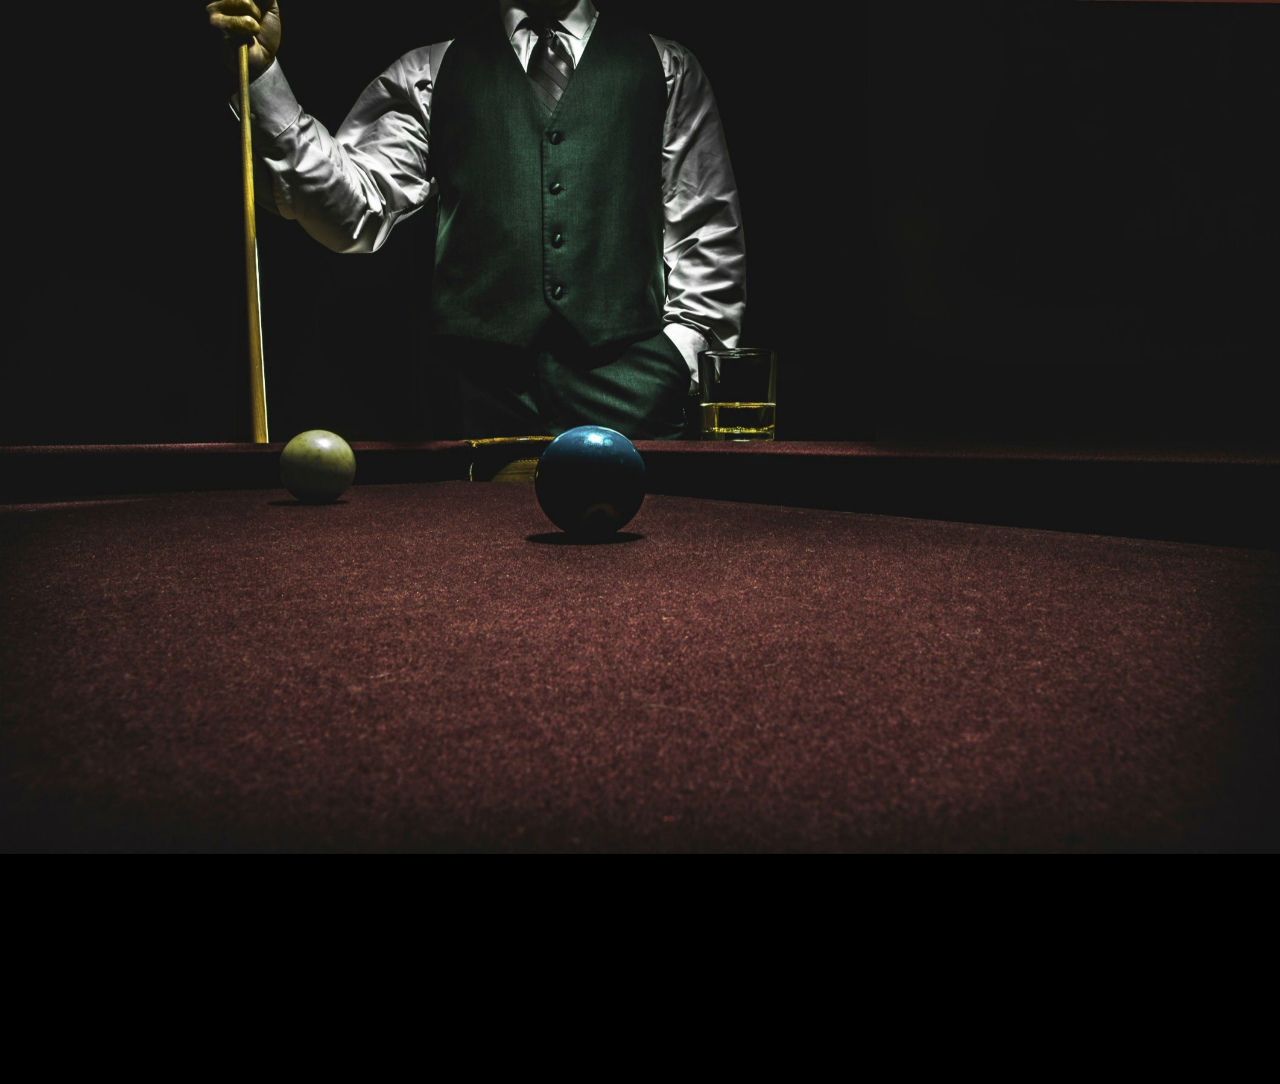
<file: Game/menu.html>
<!DOCTYPE html>
<html>

<head>
    <meta charset="utf-8" />
    <meta http-equiv="X-UA-Compatible" content="IE=edge">
    <title>MENU</title>
    <meta name="viewport" content="width=device-width, initial-scale=1">
    <script type="text/javascript" src="../Logic/jquery-1.11.0.min.js"></script>
    <link rel="stylesheet" href="../CSS/style.css">
    <script src="Phaser/phaser.min.js" charset="utf-8"></script>
    <script src="../Logic/connect.js"></script>
    
</head>

<body>

    <div style="position: relative;">
        
        <div class="divMenuPrincipal"> <img src="../Assets/menu/MENU.png" height="100%" width="100%"></img> </div>
        

        <div class="divSelector">
            <img src="../Assets/menu/SELECTOR.png" height="70%" width="70%" id="imgSelector"></img>
        </div>

        <div class="divJugar1">
            <img src="../Assets/menu/JUGAR1.png" height="70%" width="70%"></img>
        </div>
        <div class="divJugar2">
            <img src="../Assets/menu/JUGAR2.png" height="70%" width="70%"></img>
        </div>
        <div class="divReglas">
            <img src="../Assets/menu/REGLAS.png" height="70%" width="70%"></img>
        </div>

        <script type="text/javascript">

        var nombreyAvatarDeJugador1 = "";

        var selectorStyle = document.querySelector(".divSelector");
            selectorStyle.style.top = 80 + 'px';
            console.log("posición actual: "+ parseInt(selectorStyle.style.top));

            //

            document.onkeydown = function(e){
                if(e.keyCode == 13 || e.keyCode == 32){  // barra espaciadora y enter
                    if(parseInt(selectorStyle.style.top) == 80){    //cuando se ubica en una posición
                        console.log("80!");
                        establishConnectionGame(nombreyAvatarDeJugador1, "Machine|ironman");
                        //goPlayer1();
                    }
                    if(parseInt(selectorStyle.style.top) == 230){
                        goPlayer2(nombreyAvatarDeJugador1);
                    }
                    if(parseInt(selectorStyle.style.top) == 380){
                        onclick="goInstruccions()";
                    }
                }
                if(e.keyCode == 38){        // mover abajo
                    if(parseInt(selectorStyle.style.top) > 80 && parseInt(selectorStyle.style.top) < 400){
                        selectorStyle.style.top = (parseInt(selectorStyle.style.top) - 150) + 'px';
                    }
                }
                if(e.keyCode == 40){        // mover arriba
                    if(parseInt(selectorStyle.style.top) < 370){
                        selectorStyle.style.top = (parseInt(selectorStyle.style.top) + 150) + 'px';
                    }
                }
                console.log("pos x: "+selectorStyle.style.top);
            }

            //

        var webSocket = {};
        var element;
        var obj;
        var cursor = "";
        var cursors = "";
        var audio = new Audio("../Assets/music/intro_sfx.mp3");
        audio.addEventListener('ended', function () {
            this.currentTime = 0;
            this.play();
        }, false);
        //audio.play();

        var bloqueoUp = false;
        var bloqueoDown = false;

        class SceneMenu extends Phaser.Scene {
            constructor() {
                super('SceneMenu');

                this.accumulator = 0;
                this.fps = 30;  // Physics checks 60 times/s
                this.physicsTimestep = 1000 / this.fps;

            }
            preload ()
            {

                this.load.image('cue', 'https://i.ibb.co/TqQtDMG/cue-Button.png');
                this.load.image('arrow', 'https://i.ibb.co/pW7Vr0b/taco-Madera-Dibujo-Punta-Delgada300x10.png');//wwun
            }
            create() {

                nombreyAvatarDeJugador1 = (new URLSearchParams(window.location.search)).get('player1NameAndAvatar');

                cursors = this.input.keyboard.createCursorKeys();

                this.nombreJ4text = this.add.text(1114, 626, this.nombreJ4, { fontFamily: '"Arial Black"', fontSize: 24, fill: 'black', });

                //temp para pruebas de concepto
                this.buttonCue = this.add.text(100, 200, '');
                this.clickButtonCue = this.add.text(100, 100, 'Prueba de Concepto del Taco!', {fontSize: '40px'})
                .setInteractive({ useHandCursor: true })
                .on('pointerover', () => this.enterButtonHoverStateCue() )
                .on('pointerout', () => this.enterButtonRestStateCue() )
                .on('pointerdown', () => this.enterButtonActiveStateCue() )
                .on('pointerup', () => {
                    tmpEstablishConnectionGameCue();
                });

                this.buttonMovingWhiteBall = this.add.text(1, 1, '');
                this.clickButtonMovingWhiteBall = this.add.text(100, 150, 'Prueba de Concepto de Movimiento de Bola!', {fontSize: '40px'})
                .setInteractive({ useHandCursor: true })
                .on('pointerover', () => this.enterButtonHoverStateMovingWhiteBall() )
                .on('pointerout', () => this.enterButtonRestStateMovingWhiteBall() )
                .on('pointerdown', () => this.enterButtonActiveStateMovingWhiteBall() )
                .on('pointerup', () => {
                    tmpEstablishConnectionGameWhiteBall();
                });
                //fin de temp para pruebas de concepto                
            }

            //temp para pruebas de concepto
            enterButtonHoverStateCue() {
                this.clickButtonCue.setStyle({ fill: '#ff0'});
            }

            enterButtonRestStateCue() {
                this.clickButtonCue.setStyle({ fill: '#FFF' });
            }

            enterButtonActiveStateCue() {
                this.clickButtonCue.setStyle({ fill: '#0ff' });
            }

            enterButtonHoverStateMovingWhiteBall() {
                this.clickButtonMovingWhiteBall.setStyle({ fill: '#ff0'});
            }

            enterButtonRestStateMovingWhiteBall() {
                this.clickButtonMovingWhiteBall.setStyle({ fill: '#FFF' });
            }

            enterButtonActiveStateMovingWhiteBall() {
                this.clickButtonMovingWhiteBall.setStyle({ fill: '#0ff' });
            }
            //fin de temp para pruebas de concepto
            
            update() {
                //console.log("aqui inicio " + cursor + " aqui termina");
                // movimientos de cursor
                if(cursor == "ARROWUP1" && bloqueoUp == false){        // mover abajo
                    if(parseInt(selectorStyle.style.top) > 80 && parseInt(selectorStyle.style.top) < 400){
                        selectorStyle.style.top = (parseInt(selectorStyle.style.top) - 150) + 'px';
                        bloqueoUp = true;
                    }
                }
                if(cursor == "STOPARROWUP1"){        // mover abajo
                    bloqueoUp = false;
                }
                if( (cursor == "ARROWDOWN1") && bloqueoDown == false){        // mover arriba
                    if(parseInt(selectorStyle.style.top) < 370){
                        selectorStyle.style.top = (parseInt(selectorStyle.style.top) + 150) + 'px';
                        bloqueoDown = true;
                    }
                }
                if(cursor == "STOPARROWDOWN1"){        // mover abajo
                    bloqueoDown = false;
                }
                // fin de movimientos de cursor

                //selección de opciones
                if(cursor.includes("BX1") || cursor.includes("BB1")){  // barra espaciadora y enter
                    if(parseInt(selectorStyle.style.top) == 80){    //cuando se ubica en una posición
                        establishConnectionGame(nombreyAvatarDeJugador1, "Machine|ironman");
                        //goPlayer1();
                    }
                    if(parseInt(selectorStyle.style.top) == 230){
                        //goPlayer2(nombreyAvatarDeJugador1);
                        goPlayer2(nombreyAvatarDeJugador1);
                        //goPlayer2();
                    }
                    if(parseInt(selectorStyle.style.top) == 380){
                        onclick="goInstruccions()";
                    }
                }
                //fin de selección de opciones
            }
            
            
        }


    var SCREEN_WIDTH = 1920;
    var SCREEN_HEIGHT = 1080;
    var config = {
      type: Phaser.arcade,

      audio: {
        disableWebAudio: true
      },

      width: 1920,
      height: 1080,
      transparent: true,
      parent: 'phaser-example',
      dom: {
        createContainer: true
      },
      pixelArt: true,
      fps: {
        min: 10,
        target: 60,
        forceSetTimeOut: false,
        deltaHistory: 30
      },
      scene: [SceneMenu],
      physics: {
        default: 'arcade',
        arcade: {
          debug: false
        }
      },

    };

    var game = new Phaser.Game(config);

    </script>

    </div>
</body>
</html>
</file>
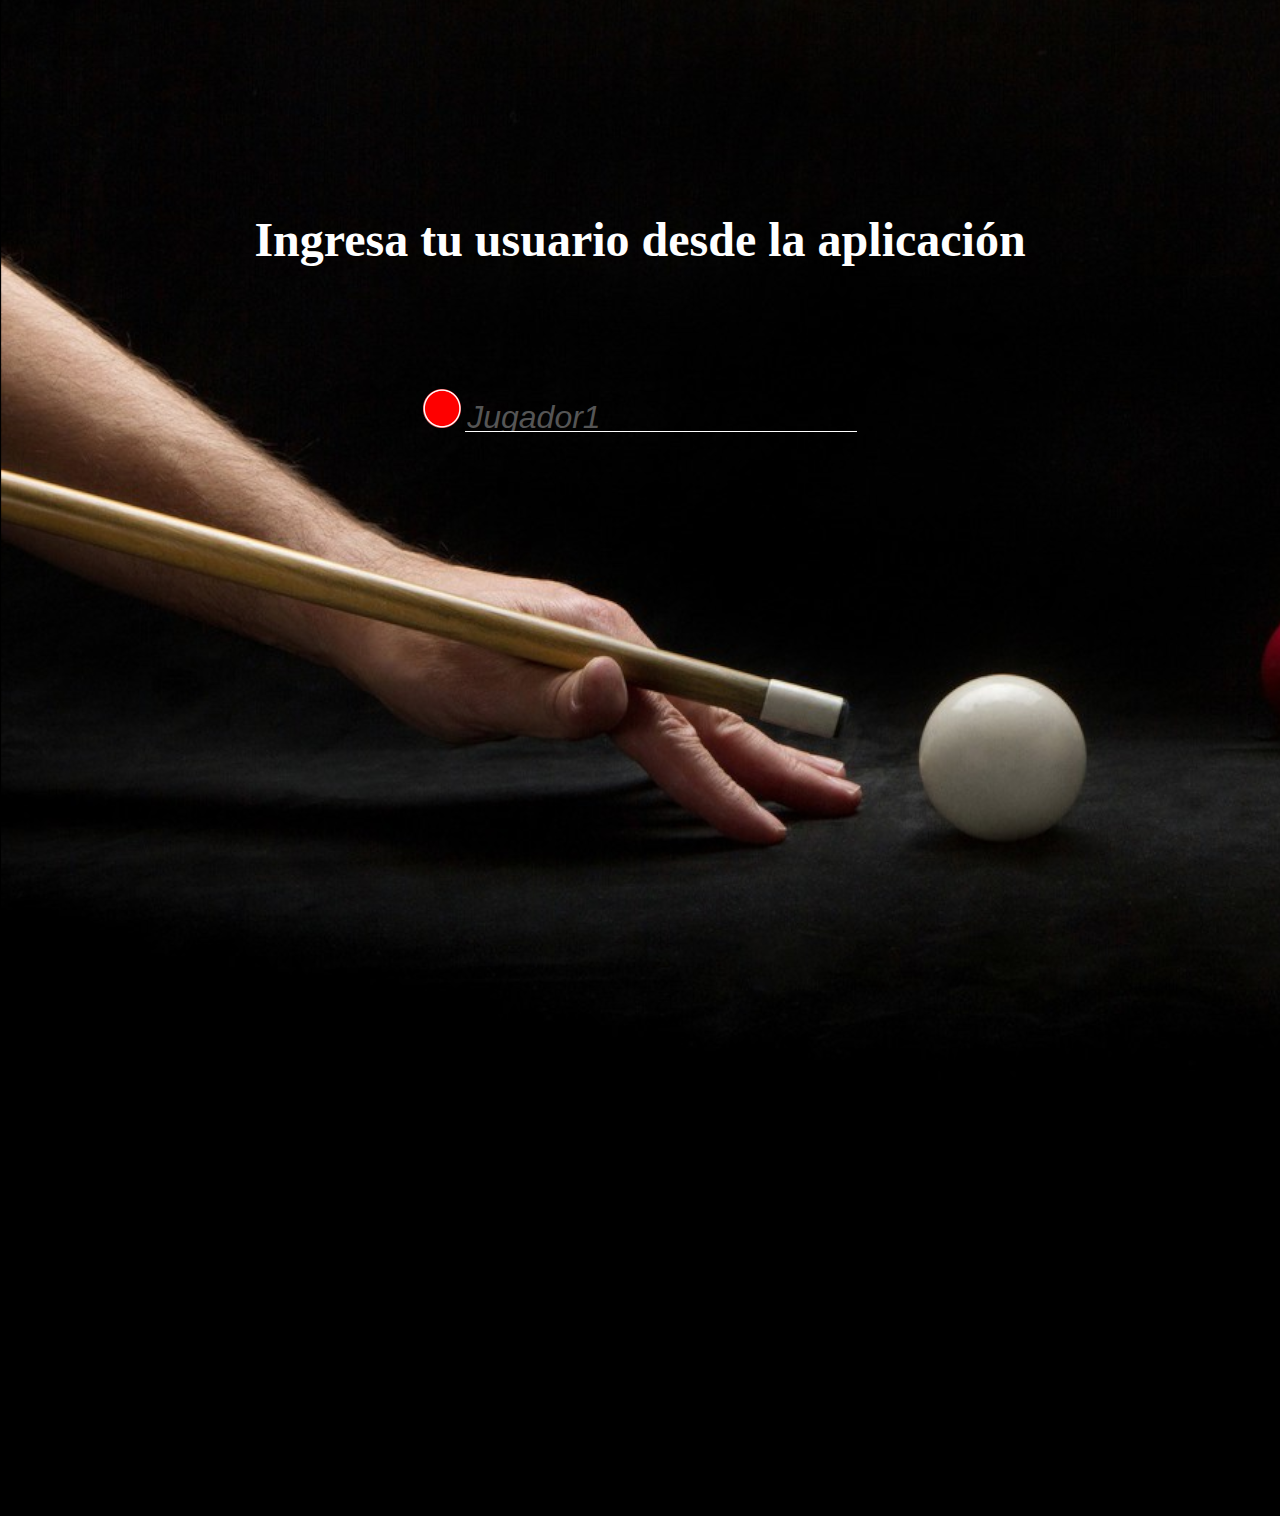
<file: Game/player1.html>
<!DOCTYPE html>
<html>

<head>
    <meta charset="utf-8" />
    <meta http-equiv="X-UA-Compatible" content="IE=edge">
    <title>MENU</title>
    <meta name="viewport" content="width=device-width, initial-scale=1">
    <script type="text/javascript" src="../Logic/jquery-1.11.0.min.js"></script>
    <link rel="stylesheet" href="../CSS/style.css">
    <script src="Phaser/phaser.min.js" charset="utf-8"></script>
    <script src="../Logic/connect.js"></script>
    
 </head>


<body style="background-image: url('../Assets/menu/FORNAME1PLAYER1920x1080.png'); background-repeat: no-repeat;">
    
        <div style="height: 20%;"></div> 
        <h1 style="color:white; font-size:48px; text-align:center;">Ingresa tu usuario desde la aplicación</h1>
        <div style="position: relative; height: 10%; left: 300px;">
        </div>
        
        <div style="text-align: center;">
            <img src="../Assets/menu/REDCYRCLEBUTTON.png" height="3%" width="3%" id="btnReady"></img>
            <input style="height: 25px; background-color: transparent; border: none; outline: none; border-bottom:1px solid #fff; color: #555; font-style: italic; font-size: 32px;" type="text" name="txtNombre" id="txtNombre" value="Jugador1" onfocus="this.value='';" size="18"></input>
        </div>
    

    <script type="text/javascript">

        var nombreyAvatarDeJugador1 = "";

        //recibe el nombre
        //cambia el botón
        function setNameAndButton(nombreDeJugador){
            nombreyAvatarDeJugador1 = nombreDeJugador;
            var nombreDeJugador1 = nombreyAvatarDeJugador1.split("|");
            document.getElementById("txtNombre").value = nombreDeJugador1[0];
            setTimeout(changeButton, 1000);
        }

        function changeButton(){
            document.getElementById("btnReady").src = "../Assets/menu/GREENCYRCLEBUTTON.png";
            setTimeout(goToGameAndSendName, 1000);
        }

        function goToGameAndSendName(){
            goToMenu(nombreyAvatarDeJugador1);
        }

        var webSocket = {};
        var element;
        var obj;
        var cursor = "";
        var audio = new Audio("../Assets/music/intro_sfx.mp3");
        audio.addEventListener(
            'ended', 
            function () {
                this.currentTime = 0;
                this.play();
            },
            false);
        
        class SceneMenu extends Phaser.Scene {
            constructor() {
                super('SceneMenu');

                this.accumulator = 0;
                this.fps = 30;  // Physics checks 60 times/s
                this.physicsTimestep = 1000 / this.fps;

            }
            create() {
                this.nombreJ4text = this.add.text(
                    1114, 
                    626, 
                    this.nombreJ4, 
                    {   fontFamily: '"Arial Black"', 
                        fontSize: 24, 
                        fill: 'black', 
                    }
                );
            }
            update() {
                if(cursor.includes("nombreDelJugador1")){
                    var nombreTmp = cursor.split(":");
                    setNameAndButton(nombreTmp[1]);
                }
            }            
        }

        var SCREEN_WIDTH = 1920;
        var SCREEN_HEIGHT = 1080;
        var config = {
            type: Phaser.arcade,
            audio: {
                disableWebAudio: true
            },
            width: 1920,
            height: 1080,
            transparent: true,
            dom: {
                createContainer: true
            },
            pixelArt: true,
            fps: {
                min: 10,
                target: 60,
                forceSetTimeOut: false,
                deltaHistory: 30
            },
            scene: [SceneMenu],
            physics: {
                default: 'arcade',
                arcade: {
                debug: false
                }
            },
        };

        var game = new Phaser.Game(config);

    </script>
</body>
</html>
</file>
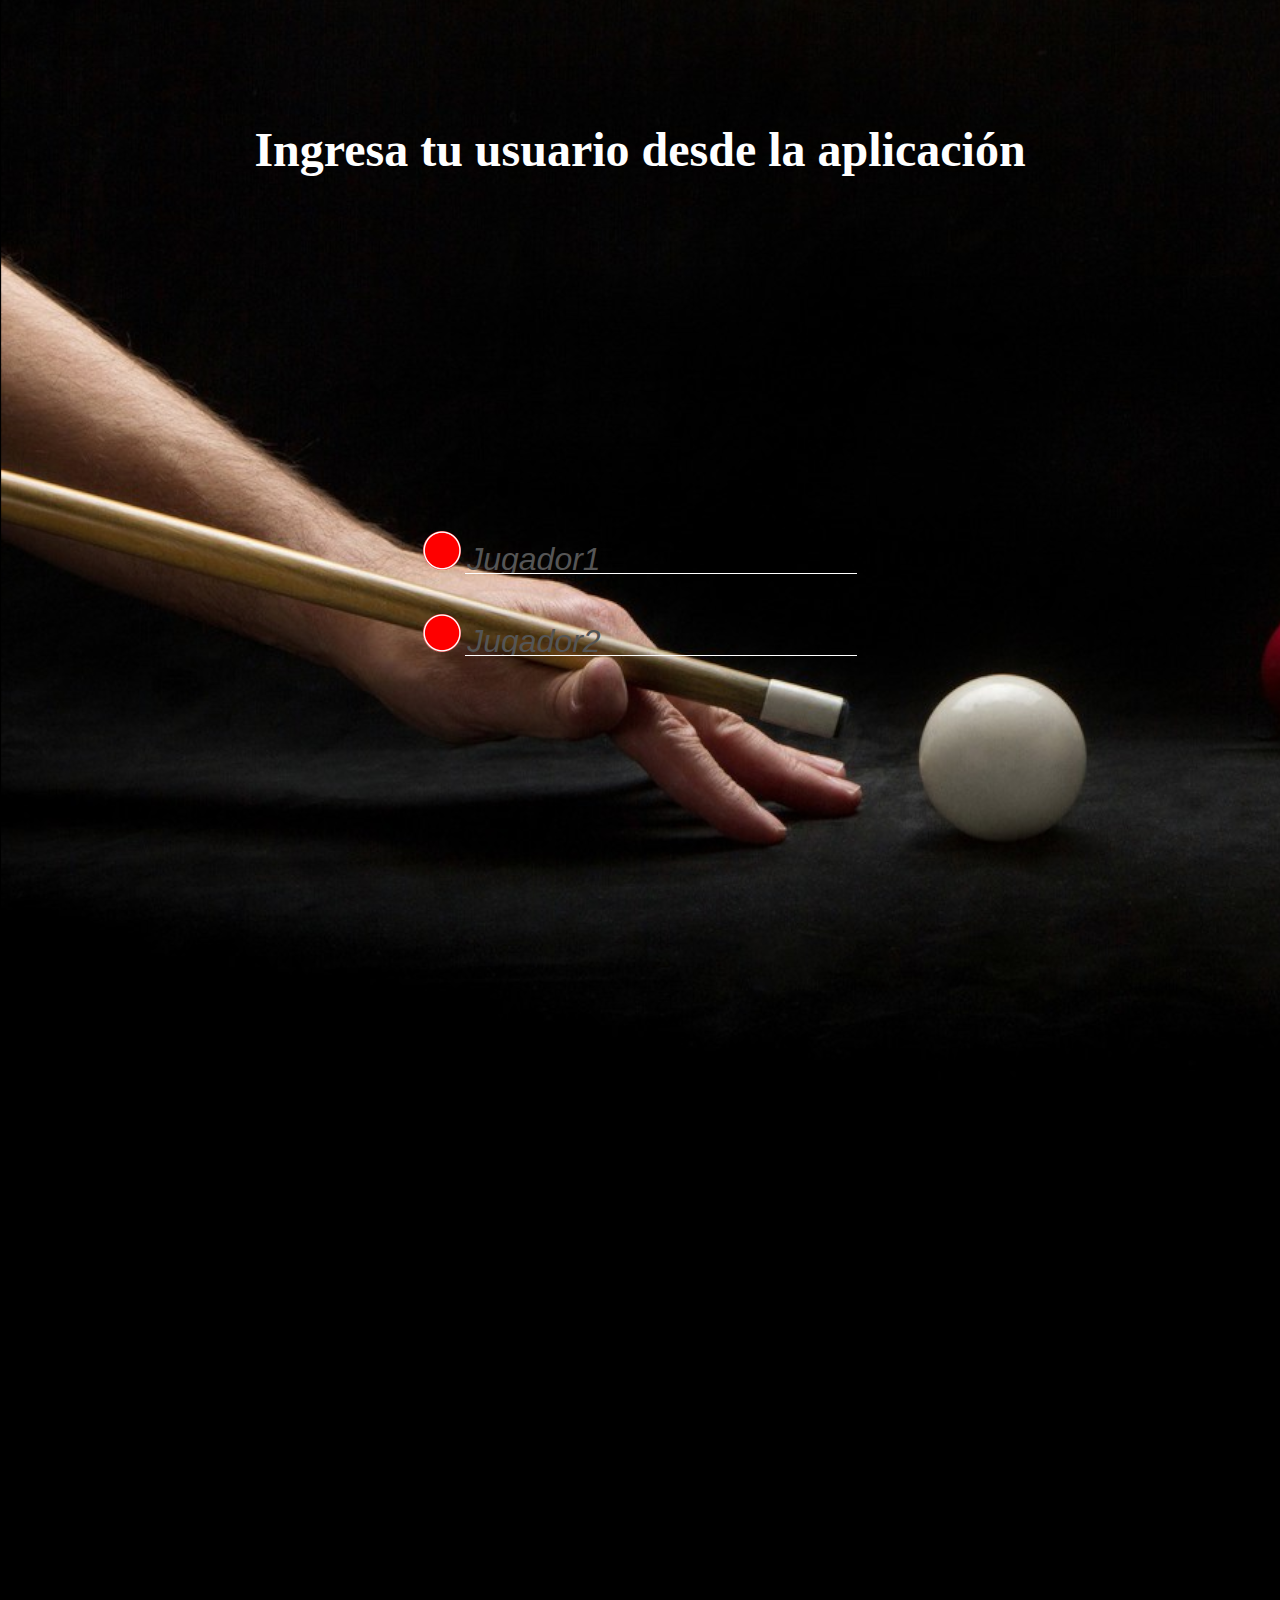
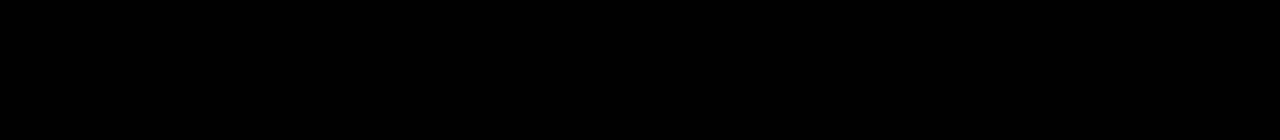
<file: Game/player2.html>
<!DOCTYPE html>
<html>

<head>
    <meta charset="utf-8" />
    <meta http-equiv="X-UA-Compatible" content="IE=edge">
    <title>MENU</title>
    <meta name="viewport" content="width=device-width, initial-scale=1">
    <script type="text/javascript" src="../Logic/jquery-1.11.0.min.js"></script>
    <link rel="stylesheet" href="../CSS/style.css">
    <script type="text/javascript" src="qrcode.js"></script>
    <!--QR-->
    <script src="Phaser/phaser.min.js" charset="utf-8"></script>
    <script src="../Logic/connect.js"></script>
</head>

<body style="background-image: url('../Assets/menu/FORNAME1PLAYER1920x1080.png'); background-repeat: no-repeat;"> <!--wwun-->
<!--<body style="background-color:#02498F">--> <!--wwun-->
<!--<body>-->

    <div style="height: 10%;"></div> 

    <h1 style="color:white; font-size:48px; text-align:center;">Ingresa tu usuario desde la aplicación</h1>
    
    <div id="qrcode" style="position: relative; left: 43%; top: 10%;"></div>
    
    <input id="text" type="hidden" value=" " style="width:10%" /><br />

    <script type="text/javascript">

      var nombreyAvatarDeJugador1 = "";
      var nombreyAvatarDeJugador2 = "";
    
      var qrcode = new QRCode(document.getElementById("qrcode"), {
        width: 200,
        height: 200
      });

      function makeCode() {

        var elText = document.getElementById("text");

        if (!elText.value) {
          alert("Input a text");
          elText.focus();
          return;
        }

        var currentLocation = window.location + '';;

        console.log(currentLocation);
        var res = currentLocation.split("=");

        if (res[1] != null)
          var ip = res[1].split("&");
          qrcode.makeCode(ip[0]);
          //qrcode.makeCode(res[1]);
      }

      makeCode();

      $("#text").
        on("blur", function () {
          makeCode();
        }).
        on("keydown", function (e) {
          if (e.keyCode == 13) {
            makeCode();
          }
        });
    </script>

    <div style="position: relative;">
      <div style="position: relative; height: 100px; left: 300px;">
      </div>

      <div style="text-align: center;">
        <img src="../Assets/menu/REDCYRCLEBUTTON.png" height="3%" width="3%" id="btnReady1"></img>
        <input style="height: 25px; background-color: transparent; border: none; outline: none; border-bottom:1px solid #fff; color: #555; font-style: italic; font-size: 32px;" type="text" name="txtNombreJugador1" id="txtNombreJugador1" value="Jugador1" onfocus="this.value='';" size="18"></input>
      </div>
      
      <div style="height: 40px;"></div>
      
      <div style="text-align: center;">
        <img src="../Assets/menu/REDCYRCLEBUTTON.png" height="3%" width="3%" id="btnReady2"></img>
        <input style="height: 25px; background-color: transparent; border: none; outline: none; border-bottom:1px solid #fff; color: #555; font-style: italic; font-size: 32px;" type="text" name="txtNombreJugador2" id="txtNombreJugador2" value="Jugador2" onfocus="this.value='';" size="18"></input>
      </div>
    </div>

    <script type="text/javascript">

      //recibe el nombre
      //cambia el botón

      function setNameAndButton(playerName){
        nombreyAvatarDeJugador2 = playerName;
        var nombreDeJugador2 = nombreyAvatarDeJugador2.split("|");
        document.getElementById("txtNombreJugador2").value = nombreDeJugador2[0];
        alert("nombreyAvatarDeJugador2 "+nombreyAvatarDeJugador2);
        setTimeout(changeButton(), 1000);
      }

      function changeButton(){
        document.getElementById("btnReady2").src = "../Assets/menu/GREENCYRCLEBUTTON.png";
        setTimeout(goToGameAndSendNames, 1000);
        return;
      }

      function goToGameAndSendNames(){
          //toma los nombres ingresados de los jugadores para enviarlos al juego
          //var nombreDeJugador2 = document.getElementById("txtNombreJugador2").value;
          establishConnectionGame(nombreyAvatarDeJugador1, nombreyAvatarDeJugador2);
      }

      var webSocket = {};
      var element;
      var obj;
      var cursor = "";
      var audio = new Audio("../Assets/music/intro_sfx.mp3");
      audio.addEventListener('ended', function () {
        this.currentTime = 0;
        this.play();
      }, false);
      //audio.play();

      class ScenePlayer2 extends Phaser.Scene {
        constructor() {
          super('ScenePlayer2');

          this.accumulator = 0;
          this.fps = 30;  // Physics checks 60 times/s
          this.physicsTimestep = 1000 / this.fps;
        }
        create() {
          this.nombreJ4text = this.add.text(1114, 626, this.nombreJ4, { fontFamily: '"Arial Black"', fontSize: 24, fill: 'black', });

          nombreyAvatarDeJugador1 = (new URLSearchParams(window.location.search)).get('player1NameAndAvatar');
          var nombreDeJugador1 = nombreyAvatarDeJugador1.split("|");
          document.getElementById("txtNombreJugador1").value = nombreDeJugador1[0];
          //alert(""+nombreDeJugador1[0]);

          document.getElementById("btnReady1").src = "../Assets/menu/GREENCYRCLEBUTTON.png";
        }
        update() {
            if(cursor.includes("nombreDelJugador2")){
              alert("include");
              var nombreTmp2 = cursor.split(":");
              setNameAndButton(nombreTmp2[1]);
            }
        }
          
      }

      var config = {
        type: Phaser.arcade,

        audio: {
          disableWebAudio: true
        },

        width: 1920,
        height: 1080,
        transparent: true,
        //backgroundColor: '#222288',
        dom: {
          createContainer: true
        },
        pixelArt: true,
        fps: {
          min: 10,
          target: 60,
          forceSetTimeOut: false,
          deltaHistory: 30
        },
        scene: [ScenePlayer2],
        physics: {
          default: 'arcade',
          arcade: {
            debug: false
          }
        },

      };

      var game = new Phaser.Game(config);

    </script>

</body>
</html>
</file>
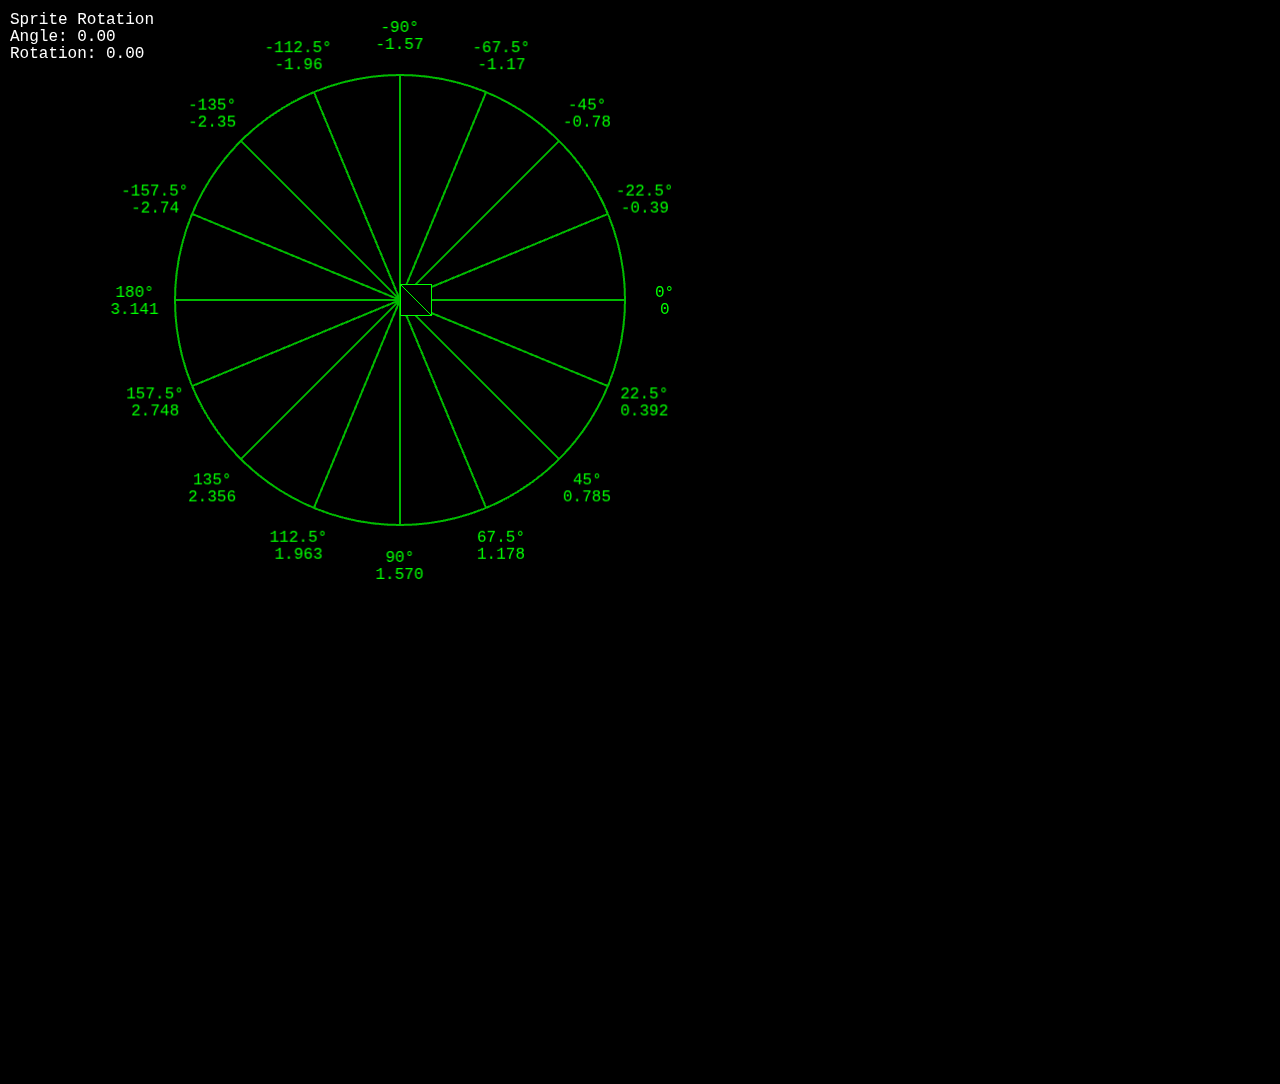
<file: Game/pocSensors.html>
<!DOCTYPE html>
<html>
    <head>
        <meta charset="utf-8" />
        <meta http-equiv="X-UA-Compatible" content="IE=edge">
        <title>Game</title>
        <meta name="viewport" content="width=device-width, initial-scale=1">
        <script type="text/javascript" src="../Logic/jquery-1.11.0.min.js"></script>
        <link rel="stylesheet" href="../CSS/style.css">
        <script type="text/javascript" src="qrcode.js"></script>
        <!--QR-->
        <script src="Phaser/phaser.min.js" charset="utf-8"></script>
        <script src="../Logic/connect.js"></script>
    </head>
    <body type="text/javascript">
        <script>
            //inicio capturando movimiento
            document.onkeydown = function(e){
                if(e.keyCode == 37){
                    moveAntiClockWise(1);
                }
                if(e.keyCode == 39){
                    moveClockWise(1);
                }
                if(e.keyCode == 32){
                    //alert('hitWhiteBall');
                    hitWhiteBall();
                }
            }
            //fin capturando movimiento

            //captar cursor
            var webSocket = {};
            var element;
            var obj;
            var cursor = "";
            var audio = new Audio("../Assets/music/intro_sfx.mp3");
            audio.addEventListener(
                'ended', 
                function () {
                    this.currentTime = 0;
                    this.play();
                },
                false);
            
            //audio.play();
            //fin captar cursor

            var config = {
                type: Phaser.AUTO,
                width: 1920,
                height: 1080,
                parent: 'phaser-example',
                scene: {
                    preload: preload,
                    create: create,
                    update: update
                }
            };
            var arrow;
            var game = new Phaser.Game(config);

            //temp
            var contadorDeLlamadas = 0;

            function preload ()
            {
                //this.load.image('arrow', '../Assets/sprites/longarrow-white.png');
                this.load.image('arrow', 'https://i.ibb.co/pW7Vr0b/taco-Madera-Dibujo-Punta-Delgada300x10.png');//wwun
            }

            function create ()
            {
                //  The code isn't too important for this example
                //  What we're showing here is the angles, in degrees and radians,
                //  that a Phaser sprite uses when rotating.
                //  
                //  You can rotate a sprite by setting either property.
                //  
                //  `angle` is in degrees, from -180 to 180.
                //  `rotation` is in radians, from -PI to PI
                //  
                //  For example:
                //  
                //  sprite.angle = 45
                //  
                //  is the same as:
                //  
                //  sprite.rotation = 0.785

                var labelStyle = { font: "16px courier", fill: "#00ff00", align: "center" }; //no necesario

                //  Create a large circle, then draw the angles on it

                var circle = new Phaser.Geom.Circle(400, 300, 225); // crea circunferencia y ubicación
                var labelCircle = new Phaser.Geom.Circle(400, 300, 265); // crea circunferencia de números y ubicación

                var graphics = this.add.graphics();

                var distance = 0;//wwun

                graphics.lineStyle(2, 0x00bb00, 1); //grosor de la circunferencia   //no necesario

                graphics.strokeCircleShape(circle); //dibuja la circunferencia  //no necesario
                
                graphics.beginPath();   //no necesario

                for (var a = 0; a < 360; a += 22.5)
                {
                    graphics.moveTo(400, 300); //punto de referencia de la gráfica de los radios

                    var p = Phaser.Geom.Circle.CircumferencePoint(circle, Phaser.Math.DegToRad(a));

                    graphics.lineTo(p.x, p.y); //crea las líneas de radio // no necesario

                    var lp = Phaser.Geom.Circle.CircumferencePoint(labelCircle, Phaser.Math.DegToRad(a));

                    var na = a;

                    if (a > 180)
                    {
                        na -= 360;
                    }

                    var rads = String(Phaser.Math.DegToRad(na)).substr(0, 5);
                    var info = na + "°\n" + rads;
                    var label = this.add.text(lp.x, lp.y, info, labelStyle).setOrigin(0.5);  //escribe los números
                }
                
                graphics.strokePath(); //líneas de radio

                arrow = this.add.sprite(400, 300, 'arrow').setOrigin(0, 0.5);

                text = this.add.text(10, 10, '', { font: '16px Courier', fill: '#ffffff' });
            }

            function cueMovement(angleAmount){
                arrow.angle += (0.8*Math.round(angleAmount));
            }

            function moveClockWise(angleAmount){ //wwun
                arrow.angle -= (0.8*Math.round(angleAmount)); //gira el ángulo horario
            }

            function moveAntiClockWise(angleAmount){ //wwun
                arrow.angle += (0.8*Math.round(angleAmount)); //gira el ángulo antihorario
            }

            function hitWhiteBall(){//wwun
                //distance = Phaser.Math.Distance.Between(400, 300,20,20);
                //arrow = this.add.sprite(800, 600, 'arrow').setOrigin(80, 100);
                //arrow.anchor.setTo(10);
                var bullet = arrow.getFirstDead();  

                bullet.reset(sprite.x - 8, sprite.y - 8);

                game.physics.arcade.moveToPointer(bullet, 300);
            }

            function update ()
            {
                //arrow.angle += 0.2; //gira el ángulo

                //escribe texto blanco sobre rotación
                text.setText([                                  
                    'Sprite Rotation',                          
                    'Angle: ' + arrow.angle.toFixed(2),         
                    'Rotation: ' + arrow.rotation.toFixed(2)    
                ]);

                //estos dos if se podrían convertir en uno
                if(cursor.includes("GyroscopeXLEFT")){
                    var movimientoCapturado = cursor.split(":");
                    //moveAntiClockWise(movimientoCapturado[1]);

                    //temp
                    contadorDeLlamadas++;
                    console.log("Llamada: "+contadorDeLlamadas);

                    var contadorDeLlamadasLocal = 0;
                    //contadorDeLlamadasLocal++;
                    //console.log("Llamada local: "+contadorDeLlamadasLocal);
                    //fin temp
                    
                    cueMovement(movimientoCapturado[1]);
                }

                if(cursor.includes("GyroscopeXRIGHT")){
                    var movimientoCapturado = cursor.split(":");
                    //moveClockWise(Math.abs(movimientoCapturado[1]));
                    cueMovement(movimientoCapturado[1]);
                }

            }
        </script>
    </body>
</html>
</file>
<file: CSS/style.css>
button {
  margin-top: 20px;
  margin-bottom: 20px;
}

body {
  width: 100%;
  height: 100%;
  margin: 0 !important;
  background-color: #ffffff;
}

video {
  z-index: -100;
  position: absolute;
}

.buttonPr {
  text-decoration: none;
  padding: 10px;
  font-weight: 600;
  font-size: 20px;
  color: #ffffff;
  background-color: #282b2c;
  border-radius: 6px;
  border: 2px solid #61689b;
}

.index img {
  display: block;
  margin-right: 0;
  margin-left: 0;
  margin: auto;
}

.buttonPr:hover {
  transform: scale(1.1, 1.1);
  -webkit-transform: scale(1.1, 1.1);
  -moz-transform: scale(1.1, 1.1);
}

.buttonStart {
  background: transparent url("../Assets/menu/JUGAR.png");
  background-size: 405px;
  width: 405px;
  height: 107px;
  border: none;
}

.buttonOpciones {
  background: transparent url("../Assets/menu/OPCIONES.png");
  background-size: 405px;
  width: 405px;
  height: 107px;
  border: none;
}

.buttonSalir {
  background: transparent url("../Assets/menu/SALIR.png");
  background-size: 405px;
  width: 405px;
  height: 107px;
  border: none;
}

.divSelector {
  position: absolute;
  left: 1280px;
  top: 80px;
  z-index: 3;
}

.divJugar1 {
  position: absolute;
  left: 1450px;
  top: 80px;
  z-index: 3;
}

.divJugar2 {
  position: absolute;
  left: 1450px;
  top: 230px;
  z-index: 3;
}

.divReglas {
  position: absolute;
  left: 1450px;
  top: 380px;
  z-index: 3;
}

.divMenuPrincipal {
  position: absolute;
  left: 0px;
  top: 0px;
  z-index: 1;
}

.divButtonStart {
  position: absolute;
  left: 750px;
  top: 520px;
  z-index: 3;
}

.divButtonOpciones {
  position: absolute;
  left: 750px;
  top: 665px;
  z-index: 3;
}

.divButtonSalir {
  position: absolute;
  left: 750px;
  top: 810px;
  z-index: 3;
}

.imgOver {
  width: 100%;
}

.boton_1{
  text-decoration: none;
  padding: 5px;
  padding-left: 70px;
  padding-right: 70px;
  font-family: helvetica;
  font-weight: 50;
  font-size: 18px;
  font-style: italic;
  color: white;
  background-color: #007bb5;
  border-radius: 10px;
  border: 1px solid white;
}

/*
*/

body {
  background-color: black;
  width: 100%;
  height: 100%;
  position: absolute;
  margin: 0;
  overflow: hidden;
  white-space: nowrap;
}

/* STARS */

body .litle-star {
  z-index: -1;
  display: block;
  position: absolute;
  width: 0.8rem;
  height: 0.8rem;
  background-color: white;
}

body .star {
  z-index: -1;
  display: block;
  position: absolute;
  width: 50px;
  height: 50px;
  content: url("../Assets/images/estrella1.png");
}

/* STARS */

.middle-top-content {
  text-align: center;
  width: 100%;
  height: 55%;
}

.middle-bottom-content {
  display: flex;
  flex-direction: row;
  justify-content: space-between;
  width: 100%;
  height: 45%;
}

.middle-top-content #logo-init {
  content: url("../Assets/images/logo.png");
  margin-top: 5rem;
  min-height: 55%;
  max-height: 55%;
}

.middle-top-content #logo-title-init {
  content: url("../Assets/images/title.png");
  margin-top: 3rem;
  /*margin-left: 4.5rem;*/
  text-align: center;
  min-height: 16%;
  max-height: 16%;
}

/* SECOND PART */

.gdbox {
  display: inline-block;
  padding: 0.5%;
  margin-top: 2%;
  height: 80%;
  background-color: #8C8C8C;
}

.gbox {
  height: 85%;
  background-color: #D3D3D3;
}

.step1-content {
  margin-left: 2%;
  width: 30%;
}

.step2-content {
  width: 30%;
}

.step3-content {
  margin-right: 2%;
  width: 30%;
}

.title {
  height: 14.5%;
  display: flex;
  justify-content: space-between;
}

/* TITLES */

#step1-title-logo {
  margin-top: 10px;
  height: 50%;
  content: url("../Assets/images/home/step_1.png");
}

#step1-title-google-play {
  max-height: 70%;
  content: url("../Assets/images/home/google.png");
}

#step2-title-logo {
  margin-top: 10px;
  height: 50%;
  content: url("../Assets/images/home/step_2.png");
}

#step2-title-android {
  max-height: 80%;
  content: url("../Assets/images/home/android.png");
}

#step3-title-logo {
  margin-top: 10px;
  height: 50%;
  content: url("../Assets/images/home/step_3.png");
}

#step3-title-lg {
  max-height: 80%;
  content: url("../Assets/images/home/lg.png");
}

/* BOXES */

.step1-box {
  display: flex;
  flex-direction: row;
  margin: auto;
  justify-content: space-between;
  position: relative;
}

#step1-box-images {
  height: 50%;
  width: 100%;
  margin: 0 10%;
  margin-top: 3rem;
  display: flex;
  flex-direction: row;
  justify-content: space-between;
}

#step1-text {
  position: absolute;
  text-align: center;
  top: 70%;
  word-break: break-all;
  font-weight: bold;
  text-transform: uppercase;
  font-family: 'Courier New', Courier, monospace;
  font-size: 1.2rem;
  letter-spacing: 1px;
  width: 100%;
}

#step1-text div {
  margin-top: 5px;
}

#qr {
  height: 100%;
  content: url("../Assets/images/QR.png");
}

#logo-mobile {
  height: 100%;
  content: url("../Assets/images/home/icono_mobile.png");
}

.step2-box {
  text-align: center;
  position: relative;
}

#window-mobile {
  margin-top: 1.5rem;
  height: 70%;
  content: url("../Assets/images/home/interfaz_C.png");
}

#step2-text {
  position: absolute;
  text-align: center;
  top: 85%;
  word-break: break-all;
  font-weight: bold;
  text-transform: uppercase;
  font-size: 1.2rem;
  letter-spacing: 1px;
  width: 100%;
}

.step3-box {
  display: flex;
  flex-direction: row;
  margin: auto;
  justify-content: space-between;
  position: relative;
}

#step3-box-black {
  margin: 1rem auto;
  background-color: black;
  width: 80%;
  height: 75%;
  text-align: center;
}

.btn-refresh {
  display: inline-block;
  margin: 1rem 1rem 0.5rem 1rem;
  border: none;
  background-color: whitesmoke;
  color: black;
  letter-spacing: 0.4px;
  font-weight: bolder;
  font-size: 1.2em;
  text-transform: uppercase;
  font-weight: bold;
  padding: 3px 10px;
  transition: all 0.1s ease-in;
}

.btn-refresh:hover {
  transform: scale(1.2);
  transition: all 0.2s ease-in;
}

#title-rooms {
  display: block;
  color: white;
  text-transform: uppercase;
  font-size: 1.4em;
}

.btn-server {
  background-color: whitesmoke;
  border: none;
  color: black;
  font-size: 1.2em;
  margin-bottom: 0.5rem;
}

.btn-server:hover {
  transform: scale(1.2);
  transition: all 0.2s ease-in;
}

#step3-text {
  position: absolute;
  text-align: center;
  top: 82%;
  word-break: break-all;
  font-weight: bold;
  text-transform: uppercase;
  font-size: 1.2rem;
  font-family: 'Courier New', Courier, monospace;
  margin: auto;
  width: 100%;
}

.disabled {
  color: gray !important;
}

.enabled {
  color: black;
}

/* BUBBLE TEXT */

.speech-bubble {
  top: 2rem;
  left: 3rem;
  position: absolute;
  background: white;
  border-radius: .4em;
  padding: 0 1rem;
}

.speech-bubble p {
  font-size: 1.3rem;
}

.speech-bubble:after {
  content: '';
  position: absolute;
  left: 0;
  top: 50%;
  width: 0;
  height: 0;
  border: 25px solid transparent;
  border-right-color: white;
  border-left: 0;
  margin-top: -25px;
  margin-left: -25px;
}
</file>
<file: CSS/home.css>
body {
    background-color: black;
    width: 100%;
    height: 100%;
    position: absolute;
    margin: 0;
    overflow: hidden;
    white-space: nowrap;
}

/* STARS */

body .litle-star {
    z-index: -1;
    display: block;
    position: absolute;
    width: 0.8rem;
    height: 0.8rem;
    background-color: white;
}

body .star {
    z-index: -1;
    display: block;
    position: absolute;
    width: 50px;
    height: 50px;
    content: url("../Assets/images/estrella1.png");
}

/* STARS */

.middle-top-content {
    text-align: center;
    width: 100%;
    height: 55%;
}

.middle-bottom-content {
    display: flex;
    flex-direction: row;
    justify-content: space-between;
    width: 100%;
    height: 45%;
}

.middle-top-content #logo-init {
    content: url("../Assets/images/logo.png");
    margin-top: 5rem;
    min-height: 55%;
    max-height: 55%;
}

.middle-top-content #logo-title-init {
    content: url("../Assets/images/title.png");
    margin-top: 3rem;
    /*margin-left: 4.5rem;*/
    text-align: center;
    min-height: 16%;
    max-height: 16%;
}

/* SECOND PART */

.gdbox {
    display: inline-block;
    padding: 0.5%;
    margin-top: 2%;
    height: 80%;
    background-color: #8C8C8C;
}

.gbox {
    height: 85%;
    background-color: #D3D3D3;
}

.step1-content {
    margin-left: 2%;
    width: 30%;
}

.step2-content {
    width: 30%;
}

.step3-content {
    margin-right: 2%;
    width: 30%;
}

.title {
    height: 14.5%;
    display: flex;
    justify-content: space-between;
}

/* TITLES */

#step1-title-logo {
    margin-top: 10px;
    height: 50%;
    content: url("../Assets/images/home/step_1.png");
}

#step1-title-google-play {
    max-height: 70%;
    content: url("../Assets/images/home/google.png");
}

#step2-title-logo {
    margin-top: 10px;
    height: 50%;
    content: url("../Assets/images/home/step_2.png");
}

#step2-title-android {
    max-height: 80%;
    content: url("../Assets/images/home/android.png");
}

#step3-title-logo {
    margin-top: 10px;
    height: 50%;
    content: url("../Assets/images/home/step_3.png");
}

#step3-title-lg {
    max-height: 80%;
    content: url("../Assets/images/home/lg.png");
}

/* BOXES */

.step1-box {
    display: flex;
    flex-direction: row;
    margin: auto;
    justify-content: space-between;
    position: relative;
}

#step1-box-images {
    height: 50%;
    width: 100%;
    margin: 0 10%;
    margin-top: 3rem;
    display: flex;
    flex-direction: row;
    justify-content: space-between;
}

#step1-text {
    position: absolute;
    text-align: center;
    top: 70%;
    word-break: break-all;
    font-weight: bold;
    text-transform: uppercase;
    font-family: 'Courier New', Courier, monospace;
    font-size: 1.2rem;
    letter-spacing: 1px;
    width: 100%;
}

#step1-text div {
    margin-top: 5px;
}

#qr {
    height: 100%;
    content: url("../Assets/images/QR.png");
}

#logo-mobile {
    height: 100%;
    content: url("../Assets/images/home/icono_mobile.png");
}

.step2-box {
    text-align: center;
    position: relative;
}

#window-mobile {
    margin-top: 1.5rem;
    height: 70%;
    content: url("../Assets/images/home/interfaz_C.png");
}

#step2-text {
    position: absolute;
    text-align: center;
    top: 85%;
    word-break: break-all;
    font-weight: bold;
    text-transform: uppercase;
    font-size: 1.2rem;
    letter-spacing: 1px;
    width: 100%;
}

.step3-box {
    display: flex;
    flex-direction: row;
    margin: auto;
    justify-content: space-between;
    position: relative;
}

#step3-box-black {
    margin: 1rem auto;
    background-color: black;
    width: 80%;
    height: 75%;
    text-align: center;
}

.btn-refresh {
    display: inline-block;
    margin: 1rem 1rem 0.5rem 1rem;
    border: none;
    background-color: whitesmoke;
    color: black;
    letter-spacing: 0.4px;
    font-weight: bolder;
    font-size: 1.2em;
    text-transform: uppercase;
    font-weight: bold;
    padding: 3px 10px;
    transition: all 0.1s ease-in;
}

.btn-refresh:hover {
    transform: scale(1.2);
    transition: all 0.2s ease-in;
}

#title-rooms {
    display: block;
    color: white;
    text-transform: uppercase;
    font-size: 1.4em;
}

.btn-server {
    background-color: whitesmoke;
    border: none;
    color: black;
    font-size: 1.2em;
    margin-bottom: 0.5rem;
}

.btn-server:hover {
    transform: scale(1.2);
    transition: all 0.2s ease-in;
}

#step3-text {
    position: absolute;
    text-align: center;
    top: 82%;
    word-break: break-all;
    font-weight: bold;
    text-transform: uppercase;
    font-size: 1.2rem;
    font-family: 'Courier New', Courier, monospace;
    margin: auto;
    width: 100%;
}

.disabled {
    color: gray !important;
}

.enabled {
    color: black;
}

/* BUBBLE TEXT */

.speech-bubble {
    top: 2rem;
    left: 3rem;
    position: absolute;
    background: white;
    border-radius: .4em;
    padding: 0 1rem;
}

.speech-bubble p {
    font-size: 1.3rem;
}

.speech-bubble:after {
    content: '';
    position: absolute;
    left: 0;
    top: 50%;
    width: 0;
    height: 0;
    border: 25px solid transparent;
    border-right-color: white;
    border-left: 0;
    margin-top: -25px;
    margin-left: -25px;
}
</file>
<file: Game/style.css>
* {
  user-select: none;
}

html,
body {
  height: 100%;
  margin: 0;
  background-color: #d3d8d8;
}

h2 {
  text-align:center;
}

#input-box {
  width:300px;
  height: 250px;
  padding: 5px 20px 20px 10px;
  position: absolute;
  left:calc(50% - 150px);
  box-sizing: border-box;
  border-radius: 10px;
  background: #eceeee;
  border: 2px solid #42464b;
  border-radius: 6px;
}

#input-box input {
  margin: 0px 0px 18px 0px;
  width: 100%;
  padding: 8px 4px;
  border-radius:5px;
  border:none;
}

#input-box button {
  width: 100%;
  background-color: #37a69b;
  border: none;
  border-radius: 5px;
  color:white;
  padding: 8px 4px;
}

.row{
  display: inline-block;
}

.column{
  display: inline-block;
  width: 49.85%;
}

.space-block{
  height: 20px;
}

.tableRow{
  display: table-row;
}

.div-2{
  width: 40%;
  background-color: cornflowerblue;
}
</file>
